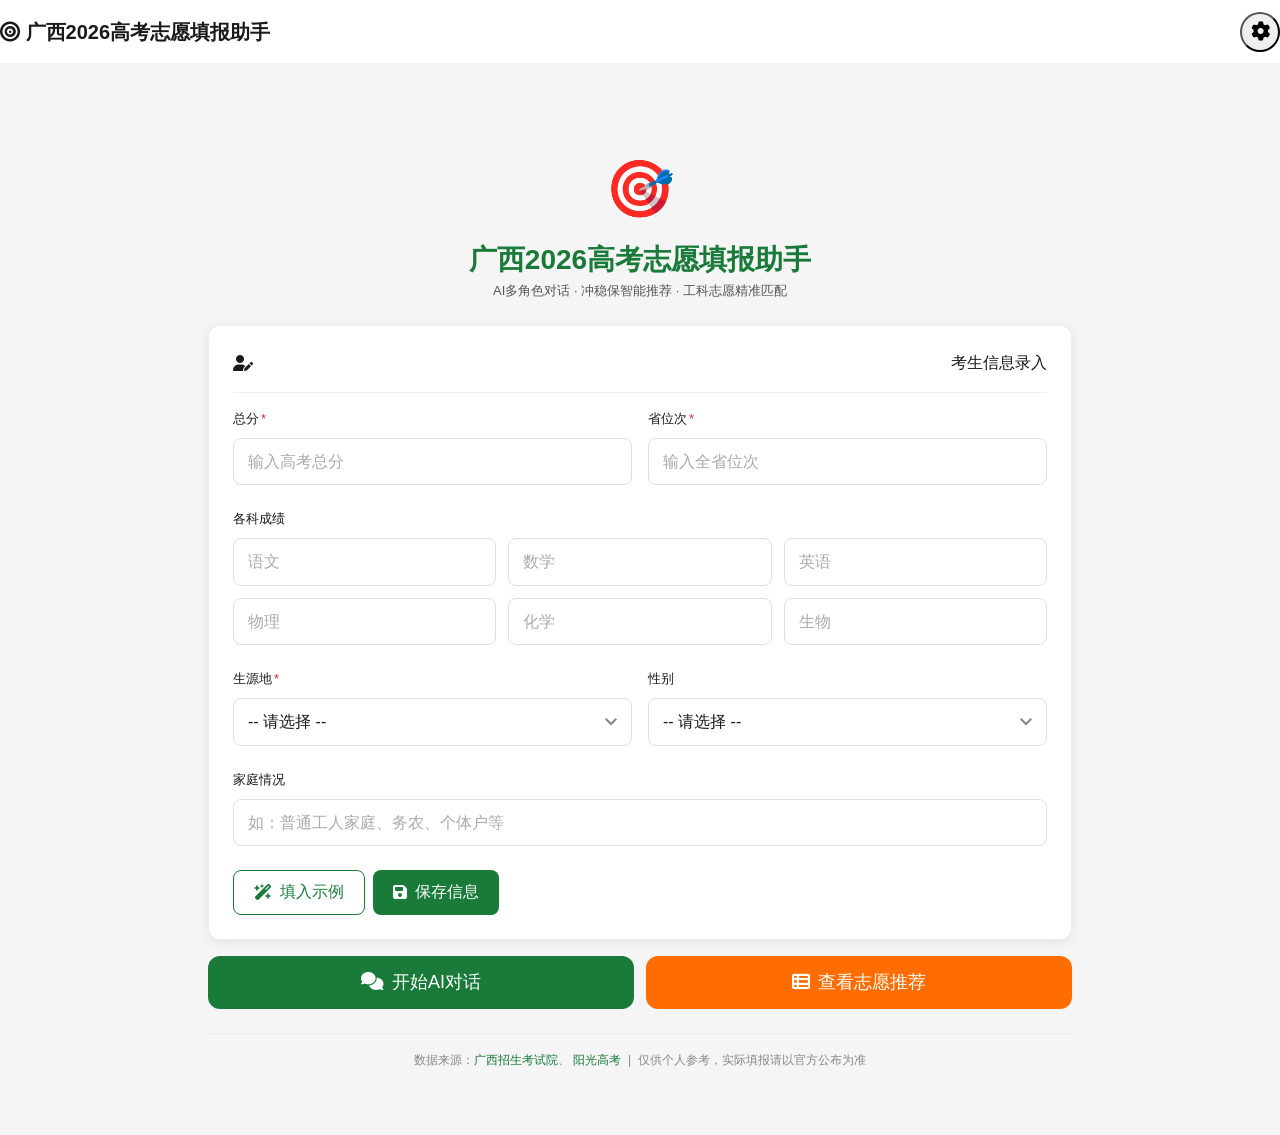
<file: index.html>
<!DOCTYPE html>
<html lang="zh-CN">
<head>
  <meta charset="UTF-8">
  <meta name="viewport" content="width=device-width, initial-scale=1.0">
  <meta name="description" content="广西2026高考志愿填报助手 - 基于AI多角色对话的物理类志愿填报辅助工具">
  <title>广西2026高考志愿填报助手</title>
  <link rel="stylesheet" href="https://cdnjs.cloudflare.com/ajax/libs/font-awesome/6.5.1/css/all.min.css">
  <link rel="stylesheet" href="css/style.css">
  <link rel="manifest" href="manifest.json">
  <style>
    /* Page-specific overrides */
    .hero-section { text-align: center; padding: 32px 16px 24px; }
    .hero-section .hero-icon { font-size: 56px; margin-bottom: 8px; }
    .hero-section h1 { font-size: 28px; color: var(--primary); font-weight: var(--font-weight-bold); margin-bottom: 4px; }
    .hero-section .tagline { color: var(--text-secondary); font-size: var(--font-size-sm); margin-bottom: 0; }
    .subject-row { display: grid; grid-template-columns: 1fr 1fr 1fr; gap: 12px; }
    .score-analysis { display: none; background: linear-gradient(135deg, var(--primary) 0%, #2ecc71 100%); color: #fff; border-radius: var(--radius-md); padding: 24px; margin-bottom: 16px; }
    .score-analysis.show { display: block; animation: fadeIn 0.3s ease; }
    .score-analysis .sa-row { display: grid; grid-template-columns: 1fr 1fr 1fr; gap: 12px; text-align: center; }
    .score-analysis .sa-val { font-size: 32px; font-weight: 700; }
    .score-analysis .sa-label { font-size: var(--font-size-xs); opacity: 0.85; margin-top: 2px; }
    .score-analysis .sa-detail { margin-top: 14px; padding-top: 14px; border-top: 1px solid rgba(255,255,255,0.3); font-size: var(--font-size-sm); opacity: 0.9; line-height: 1.7; }
    .action-buttons { display: grid; grid-template-columns: 1fr 1fr; gap: 12px; margin-bottom: 24px; }
    .disclaimer-bar { text-align: center; padding: 16px; color: var(--text-muted); font-size: var(--font-size-xs); line-height: 1.8; border-top: 1px solid var(--border-light); }
    @media (max-width: 768px) {
      .subject-row { grid-template-columns: 1fr 1fr; }
      .score-analysis .sa-row { grid-template-columns: 1fr; gap: 8px; }
      .score-analysis .sa-val { font-size: 24px; }
      .action-buttons { grid-template-columns: 1fr; }
    }
  </style>
</head>
<body>

  <!-- Header -->
  <header class="app-header">
    <div class="header-left">
      <span class="header-title"><i class="fa-solid fa-bullseye"></i> 广西2026高考志愿填报助手</span>
    </div>
    <div class="header-right">
      <button class="btn-icon" onclick="openSettings()" title="设置"><i class="fa-solid fa-gear"></i></button>
    </div>
  </header>

  <main class="app-content">

    <!-- Hero -->
    <div class="hero-section">
      <div class="hero-icon">🎯</div>
      <h1>广西2026高考志愿填报助手</h1>
      <p class="tagline">AI多角色对话 · 冲稳保智能推荐 · 工科志愿精准匹配</p>
    </div>

    <!-- Student Info Form -->
    <div class="card">
      <div class="card-header">
        <i class="fa-solid fa-user-pen"></i> 考生信息录入
      </div>
      <div class="card-body">
        <div class="form-row">
          <div class="form-group">
            <label class="form-label form-required">总分</label>
            <input type="number" id="totalScore" class="form-input" placeholder="输入高考总分" min="200" max="750">
          </div>
          <div class="form-group">
            <label class="form-label form-required">省位次</label>
            <input type="number" id="rank" class="form-input" placeholder="输入全省位次">
          </div>
        </div>

        <div class="form-group">
          <label class="form-label">各科成绩</label>
          <div class="subject-row">
            <input type="number" id="subYu" class="form-input" placeholder="语文" min="0" max="150">
            <input type="number" id="subShu" class="form-input" placeholder="数学" min="0" max="150">
            <input type="number" id="subYing" class="form-input" placeholder="英语" min="0" max="150">
            <input type="number" id="subWuli" class="form-input" placeholder="物理" min="0" max="100">
            <input type="number" id="subHuaxue" class="form-input" placeholder="化学" min="0" max="100">
            <input type="number" id="subShengwu" class="form-input" placeholder="生物" min="0" max="100">
          </div>
        </div>

        <div class="form-row">
          <div class="form-group">
            <label class="form-label form-required">生源地</label>
            <select id="birthPlace" class="form-select">
              <option value="">-- 请选择 --</option>
            </select>
          </div>
          <div class="form-group">
            <label class="form-label">性别</label>
            <select id="gender" class="form-select">
              <option value="">-- 请选择 --</option>
              <option value="男">男</option>
              <option value="女">女</option>
            </select>
          </div>
        </div>

        <div class="form-group">
          <label class="form-label">家庭情况</label>
          <input type="text" id="family" class="form-input" placeholder="如：普通工人家庭、务农、个体户等">
        </div>

        <div style="display:flex; gap:8px; flex-wrap:wrap;">
          <button class="btn btn-outline" onclick="fillExample()"><i class="fa-solid fa-wand-magic-sparkles"></i> 填入示例</button>
          <button class="btn btn-primary" onclick="saveProfile()"><i class="fa-solid fa-floppy-disk"></i> 保存信息</button>
        </div>
      </div>
    </div>

    <!-- Score Analysis Card (hidden until saved) -->
    <div id="scoreAnalysis" class="score-analysis">
      <div class="sa-row">
        <div>
          <div class="sa-val" id="saAboveLine">--</div>
          <div class="sa-label">超本科线</div>
        </div>
        <div>
          <div class="sa-val" id="saRank">--</div>
          <div class="sa-label">省位次</div>
        </div>
        <div>
          <div class="sa-val" id="saEquivalent">--</div>
          <div class="sa-label">等效去年分</div>
        </div>
      </div>
      <div class="sa-detail" id="saDetail"></div>
    </div>

    <!-- CTA Buttons -->
    <div class="action-buttons">
      <button class="btn btn-primary btn-lg" onclick="goToChat()"><i class="fa-solid fa-comments"></i> 开始AI对话</button>
      <button class="btn btn-accent btn-lg" onclick="goToVolunteer()"><i class="fa-solid fa-table-list"></i> 查看志愿推荐</button>
    </div>

    <!-- Data Source Disclaimer -->
    <div class="disclaimer-bar">
      数据来源：<a href="https://zyfz.gxeea.cn/" target="_blank" rel="noopener">广西招生考试院</a>、
      <a href="https://gaokao.chsi.com.cn/" target="_blank" rel="noopener">阳光高考</a>
      &nbsp;|&nbsp; 仅供个人参考，实际填报请以官方公布为准
    </div>

    <!-- Settings Modal -->
    <div id="settingsOverlay" class="modal-overlay hidden" onclick="closeSettingsOutside(event)">
      <div class="modal modal-sm">
        <div class="modal-header">
          <span class="modal-title"><i class="fa-solid fa-gear"></i> 设置</span>
          <button class="modal-close" onclick="closeSettings()">&times;</button>
        </div>
        <div class="modal-body">
          <div class="form-group">
            <label class="form-label">DeepSeek API Key</label>
            <input type="password" id="apiKeyInput" class="form-input" placeholder="sk-...">
            <span class="form-hint">获取地址：<a href="https://platform.deepseek.com" target="_blank" rel="noopener">platform.deepseek.com</a></span>
          </div>
        </div>
        <div class="modal-footer">
          <button class="btn btn-outline" onclick="closeSettings()">取消</button>
          <button class="btn btn-primary" onclick="saveSettings()">保存设置</button>
        </div>
      </div>
    </div>

  </main>

  <!-- Scripts -->
  <script src="config.js"></script>
  <script src="src/data-engine/score-rank-convert.js"></script>
  <script src="src/data-engine/data-filter.js"></script>
  <script src="src/data-engine/rank-cache.js"></script>
  <script src="src/api/network-status.js"></script>

  <script>
  // ==================== Toast ====================
  function showToast(msg, type) {
    var container = document.querySelector('.toast-container');
    if (!container) {
      container = document.createElement('div');
      container.className = 'toast-container';
      document.body.appendChild(container);
    }
    var toast = document.createElement('div');
    toast.className = 'toast toast-' + (type || 'info');
    var icon = type === 'success' ? 'fa-circle-check' : type === 'error' ? 'fa-circle-exclamation' : type === 'warning' ? 'fa-triangle-exclamation' : 'fa-circle-info';
    toast.innerHTML = '<span class="toast-icon"><i class="fa-solid ' + icon + '"></i></span><div class="toast-body"><div class="toast-message">' + msg + '</div></div>';
    container.appendChild(toast);
    setTimeout(function() {
      toast.classList.add('removing');
      setTimeout(function() { toast.remove(); if (container.children.length === 0) container.remove(); }, 300);
    }, 3000);
  }

  // ==================== Settings Modal ====================
  function openSettings() {
    document.getElementById('settingsOverlay').classList.remove('hidden');
    loadApiKey();
  }
  function closeSettings() {
    document.getElementById('settingsOverlay').classList.add('hidden');
  }
  function closeSettingsOutside(e) {
    if (e.target === document.getElementById('settingsOverlay')) closeSettings();
  }
  function loadApiKey() {
    var encoded = localStorage.getItem('gx_deepseek_api_key');
    if (encoded) document.getElementById('apiKeyInput').value = atob(encoded);
  }
  function saveSettings() {
    var key = document.getElementById('apiKeyInput').value.trim();
    if (key) {
      localStorage.setItem('gx_deepseek_api_key', btoa(key));
      showToast('API Key 已保存', 'success');
    } else {
      localStorage.removeItem('gx_deepseek_api_key');
      showToast('API Key 已清除', 'info');
    }
    closeSettings();
  }

  // ==================== County Dropdown ====================
  function populateCounties() {
    var sel = document.getElementById('birthPlace');
    var counties = (window.GX_CONFIG && window.GX_CONFIG.counties) || [
      '南宁市本级','南宁市武鸣区','南宁市隆安县','南宁市马山县','南宁市上林县','南宁市宾阳县','南宁市横州市',
      '柳州市本级','柳州市柳城县','柳州市鹿寨县','柳州市融安县','柳州市融水苗族自治县','柳州市三江侗族自治县',
      '桂林市本级','桂林市阳朔县','桂林市临桂区','桂林市灵川县','桂林市全州县','桂林市兴安县','桂林市永福县','桂林市灌阳县','桂林市龙胜各族自治县','桂林市资源县','桂林市平乐县','桂林市恭城瑶族自治县','桂林市荔浦市',
      '梧州市本级','梧州市苍梧县','梧州市藤县','梧州市蒙山县','梧州市岑溪市',
      '北海市本级','北海市合浦县',
      '防城港市本级','防城港市上思县','防城港市东兴市',
      '钦州市本级','钦州市灵山县','钦州市浦北县',
      '贵港市本级','贵港市平南县','贵港市桂平市',
      '玉林市本级','玉林市容县','玉林市陆川县','玉林市博白县','玉林市兴业县','玉林市北流市',
      '百色市本级','百色市田阳区','百色市田东县','百色市德保县','百色市那坡县','百色市凌云县','百色市乐业县','百色市田林县','百色市西林县','百色市隆林各族自治县','百色市靖西市','百色市平果市',
      '贺州市本级','贺州市昭平县','贺州市钟山县','贺州市富川瑶族自治县',
      '河池市本级','河池市南丹县','河池市天峨县','河池市凤山县','河池市东兰县','河池市罗城仫佬族自治县','河池市环江毛南族自治县','河池市巴马瑶族自治县','河池市都安瑶族自治县','河池市大化瑶族自治县','河池市宜州区',
      '来宾市本级','来宾市忻城县','来宾市象州县','来宾市武宣县','来宾市金秀瑶族自治县','来宾市合山市',
      '崇左市本级','崇左市扶绥县','崇左市宁明县','崇左市龙州县','崇左市大新县','崇左市天等县','崇左市凭祥市'
    ];
    counties.forEach(function(c) {
      var opt = document.createElement('option');
      opt.value = c; opt.textContent = c; sel.appendChild(opt);
    });
  }

  // ==================== Fill Example ====================
  function fillExample() {
    document.getElementById('totalScore').value = 489;
    document.getElementById('rank').value = 76054;
    document.getElementById('subYu').value = 102;
    document.getElementById('subShu').value = 74;
    document.getElementById('subYing').value = 113;
    document.getElementById('subWuli').value = 50;
    document.getElementById('subHuaxue').value = 70;
    document.getElementById('subShengwu').value = 80;
    document.getElementById('birthPlace').value = '玉林市博白县';
    document.getElementById('gender').value = '女';
    document.getElementById('family').value = '普通工人家庭';
    showToast('已填入示例数据 (489分/76054位次)', 'info');
  }

  // ==================== Save Profile ====================
  function saveProfile() {
    var totalScore = parseInt(document.getElementById('totalScore').value) || 0;
    var rank = parseInt(document.getElementById('rank').value) || 0;
    if (!totalScore || !rank) { showToast('请填写总分和省位次', 'warning'); return; }
    var birthPlace = document.getElementById('birthPlace').value;
    if (!birthPlace) { showToast('请选择生源地', 'warning'); return; }

    var profile = {
      totalScore: totalScore,
      rank: rank,
      subjects: {
        '语文': parseInt(document.getElementById('subYu').value) || 0,
        '数学': parseInt(document.getElementById('subShu').value) || 0,
        '英语': parseInt(document.getElementById('subYing').value) || 0,
        '物理': parseInt(document.getElementById('subWuli').value) || 0,
        '化学': parseInt(document.getElementById('subHuaxue').value) || 0,
        '生物': parseInt(document.getElementById('subShengwu').value) || 0
      },
      birthPlace: birthPlace,
      gender: document.getElementById('gender').value || '未填写',
      family: document.getElementById('family').value || '未填写',
      preferredMajors: ['电气类', '电子信息类', '自动化类'],
      preferredRegions: ['广西', '广东']
    };

    // Compute score analysis using ScoreRankConvert if available
    try {
      if (window.ScoreRankConvert && window.GX_CONFIG) {
        var enriched = window.ScoreRankConvert.buildStudentProfile(profile);
        profile.above本科线 = enriched.above本科线;
        profile.below特控线 = enriched.below特控线;
        profile.description = enriched.description;
        profile.level = enriched.level;
        profile.hasLocalPolicy = enriched.hasLocalPolicy;
      } else {
        var baseline = 368; // 本科线
        profile.above本科线 = totalScore - baseline;
        profile.description = (profile.above本科线 >= 0 ? '超本科线' + profile.above本科线 + '分' : '低于本科线' + Math.abs(profile.above本科线) + '分') + '，位次' + rank;
        profile.level = totalScore >= 510 ? '一本区间' : '二本区间';
        profile.hasLocalPolicy = birthPlace.indexOf('博白县') >= 0;
      }
    } catch (e) {
      profile.description = '总分' + totalScore + '分，位次' + rank;
      profile.level = '未知';
      profile.above本科线 = totalScore - 368;
    }

    localStorage.setItem('gx_student_profile', JSON.stringify(profile));
    showToast('考生信息已保存', 'success');
    updateScoreAnalysis(profile);
  }

  // ==================== Update Score Analysis Card ====================
  function updateScoreAnalysis(profile) {
    var card = document.getElementById('scoreAnalysis');
    card.classList.add('show');

    document.getElementById('saAboveLine').textContent = (profile.above本科线 != null) ? (profile.above本科线 >= 0 ? '+' + profile.above本科线 : profile.above本科line) + '分' : '--';
    document.getElementById('saRank').textContent = profile.rank ? profile.rank.toLocaleString() : '--';

    // Equivalent score estimate
    var equivalent = profile.totalScore ? Math.round(profile.totalScore * 0.97) : '--';
    document.getElementById('saEquivalent').textContent = equivalent + '分';

    var detailParts = [];
    detailParts.push('定位：' + (profile.level || '--'));
    if (profile.description) detailParts.push(profile.description);
    if (profile.hasLocalPolicy) detailParts.push('具备地方专项资格（玉林博白户籍）');
    if (profile.subjects && profile.subjects['物理'] != null) {
      var wl = profile.subjects['物理'];
      if (wl > 0 && wl < 60) detailParts.push('物理单科偏弱（' + wl + '分），优先弱电方向');
    }
    document.getElementById('saDetail').textContent = detailParts.join(' | ');
  }

  // ==================== Navigation ====================
  function goToChat() {
    var profile = localStorage.getItem('gx_student_profile');
    if (!profile) { showToast('请先保存考生信息', 'warning'); return; }
    window.location.href = 'pages/chat.html';
  }
  function goToVolunteer() {
    var profile = localStorage.getItem('gx_student_profile');
    if (!profile) { showToast('请先保存考生信息', 'warning'); return; }
    window.location.href = 'pages/volunteer.html';
  }

  // ==================== Init ====================
  document.addEventListener('DOMContentLoaded', function() {
    // Preload school data cache in background
    if (window.RankCache && window.RankCache.initCache) {
      window.RankCache.initCache();
    }
    populateCounties();
    loadApiKey();
    // Restore saved profile if exists
    var savedStr = localStorage.getItem('gx_student_profile');
    if (savedStr) {
      try {
        var saved = JSON.parse(savedStr);
        if (saved.totalScore) document.getElementById('totalScore').value = saved.totalScore;
        if (saved.rank) document.getElementById('rank').value = saved.rank;
        if (saved.subjects) {
          document.getElementById('subYu').value = saved.subjects['语文'] || '';
          document.getElementById('subShu').value = saved.subjects['数学'] || '';
          document.getElementById('subYing').value = saved.subjects['英语'] || '';
          document.getElementById('subWuli').value = saved.subjects['物理'] || '';
          document.getElementById('subHuaxue').value = saved.subjects['化学'] || '';
          document.getElementById('subShengwu').value = saved.subjects['生物'] || '';
        }
        if (saved.birthPlace) document.getElementById('birthPlace').value = saved.birthPlace;
        if (saved.gender) document.getElementById('gender').value = saved.gender;
        if (saved.family) document.getElementById('family').value = saved.family;
        updateScoreAnalysis(saved);
      } catch(e) {}
    }
  });
  </script>
</body>
</html>
</file>
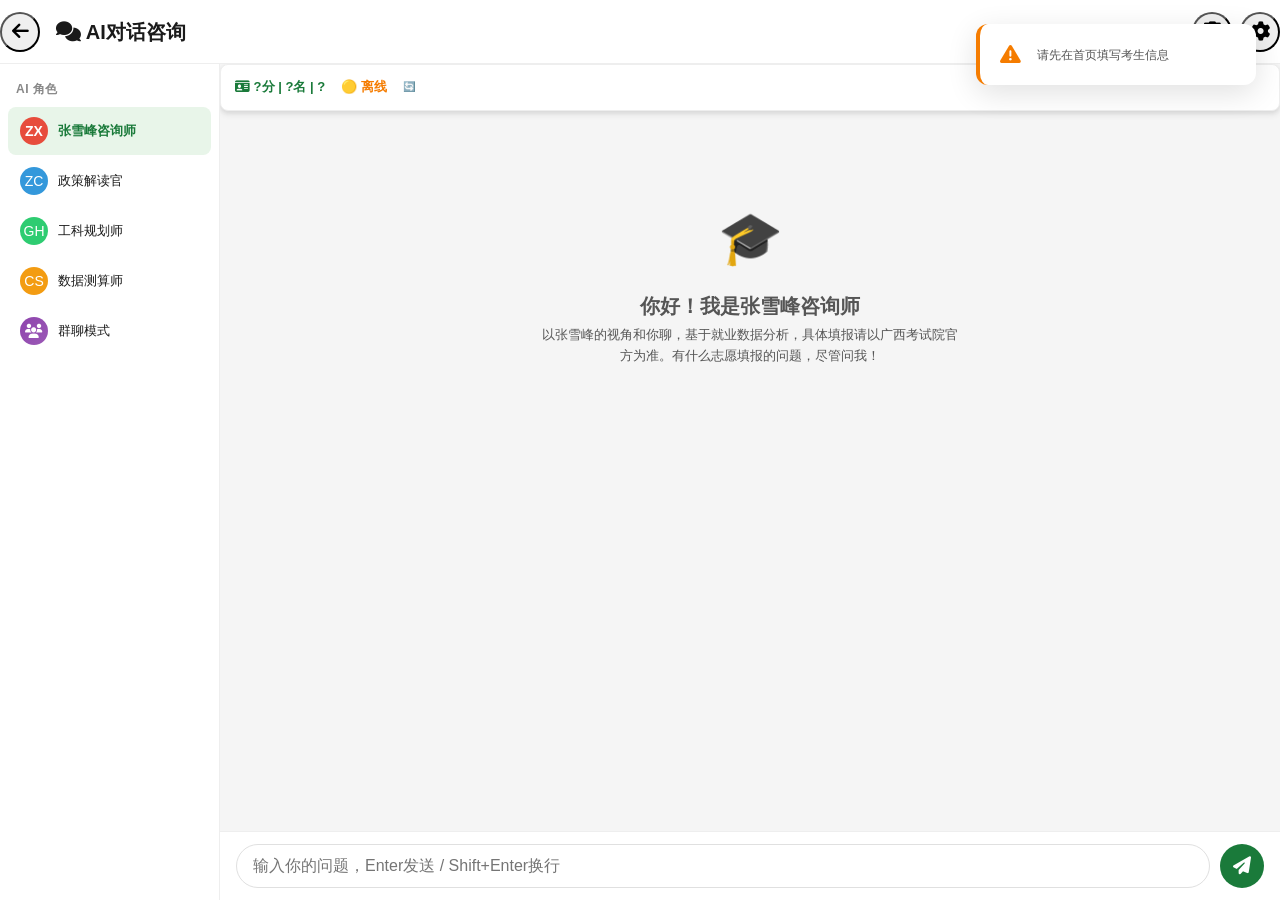
<file: pages/chat.html>
<!DOCTYPE html>
<html lang="zh-CN">
<head>
  <meta charset="UTF-8">
  <meta name="viewport" content="width=device-width, initial-scale=1.0">
  <meta name="description" content="AI多角色对话 - 广西高考志愿填报咨询">
  <title>AI对话 - 广西2026高考志愿填报助手</title>
  <link rel="stylesheet" href="https://cdnjs.cloudflare.com/ajax/libs/font-awesome/6.5.1/css/all.min.css">
  <link rel="stylesheet" href="../css/style.css">
  <style>
    /* Chat page layout */
    .chat-layout { display: flex; height: calc(100vh - var(--header-height)); overflow: hidden; }
    .chat-sidebar {
      width: 220px; min-width: 220px; background: var(--card-bg);
      border-right: 1px solid var(--border-light); padding: 12px 8px;
      display: flex; flex-direction: column; overflow-y: auto; flex-shrink: 0;
    }
    .chat-sidebar .sidebar-label {
      font-size: var(--font-size-xs); font-weight: var(--font-weight-semibold);
      color: var(--text-muted); padding: 4px 8px 8px; text-transform: uppercase; letter-spacing: 0.5px;
    }
    .role-btn {
      display: flex; align-items: center; gap: 10px;
      width: 100%; padding: 10px 12px; border: none; border-radius: var(--radius-sm);
      background: transparent; font-size: var(--font-size-sm); font-weight: var(--font-weight-medium);
      cursor: pointer; text-align: left; color: var(--text-primary); transition: all 0.15s; margin-bottom: 2px;
    }
    .role-btn:hover { background: var(--bg-secondary); }
    .role-btn.active { background: var(--primary-light); color: var(--primary); font-weight: var(--font-weight-semibold); }
    .role-btn .role-icon { width: 28px; height: 28px; border-radius: 50%; display: flex; align-items: center; justify-content: center; font-size: 14px; color: #fff; flex-shrink: 0; }
    .role-icon-red { background: #E74C3C; }
    .role-icon-blue { background: #3498DB; }
    .role-icon-green { background: #2ECC71; }
    .role-icon-orange { background: #F39C12; }
    .role-icon-purple { background: linear-gradient(135deg, #8E44AD, #9B59B6); }
    .role-btn .role-name { white-space: nowrap; overflow: hidden; text-overflow: ellipsis; }
    .chat-main { flex: 1; display: flex; flex-direction: column; min-width: 0; overflow: hidden; }
    .chat-messages { flex: 1; overflow-y: auto; padding: 16px; display: flex; flex-direction: column; gap: 14px; }
    .chat-msg { display: flex; gap: 10px; max-width: 100%; animation: messageSlideIn 0.3s ease; }
    .chat-msg.user { flex-direction: row-reverse; }
    .chat-msg .msg-avatar {
      width: 34px; height: 34px; border-radius: 50%; display: flex; align-items: center; justify-content: center;
      font-size: 15px; flex-shrink: 0; color: #fff; font-weight: var(--font-weight-bold);
    }
    .chat-msg.ai .msg-avatar { background: linear-gradient(135deg, var(--primary), var(--primary-dark)); }
    .chat-msg.user .msg-avatar { background: linear-gradient(135deg, var(--accent), var(--accent-dark)); }
    .chat-msg .msg-body { max-width: 75%; }
    .chat-msg .msg-header { font-size: var(--font-size-xs); color: var(--text-muted); margin-bottom: 3px; }
    .chat-msg .msg-bubble {
      padding: 10px 14px; border-radius: var(--radius-md); font-size: var(--font-size-base);
      line-height: var(--line-height-relaxed); word-break: break-word;
    }
    .chat-msg.ai .msg-bubble { background: var(--card-bg); border: 1px solid var(--border-light); border-top-left-radius: var(--radius-xs); }
    .chat-msg.user .msg-bubble { background: var(--primary-light); color: var(--text-primary); border-top-right-radius: var(--radius-xs); }
    .chat-msg .msg-bubble p { margin-bottom: 6px; font-size: var(--font-size-base); }
    .chat-msg .msg-bubble p:last-child { margin-bottom: 0; }
    .chat-msg .msg-bubble ul, .chat-msg .msg-bubble ol { padding-left: 20px; margin-bottom: 6px; }
    .chat-msg .msg-bubble li { margin-bottom: 2px; }
    .chat-msg .msg-bubble strong { font-weight: var(--font-weight-semibold); }
    .chat-msg .msg-bubble em { font-style: italic; }
    .chat-msg .msg-bubble table { width: 100%; border-collapse: collapse; margin: 8px 0; font-size: var(--font-size-sm); }
    .chat-msg .msg-bubble table th, .chat-msg .msg-bubble table td { border: 1px solid var(--border); padding: 6px 10px; text-align: left; }
    .chat-msg .msg-bubble table th { background: var(--bg-secondary); font-weight: var(--font-weight-semibold); }
    .chat-msg .msg-bubble code { background: var(--bg); padding: 2px 6px; border-radius: 3px; font-size: 0.9em; font-family: var(--font-mono); }
    .chat-msg .msg-bubble pre { background: var(--bg); padding: 10px; border-radius: var(--radius-sm); overflow-x: auto; font-size: var(--font-size-sm); margin: 8px 0; }
    .typing-box {
      display: flex; align-items: center; gap: 10px; padding: 10px 14px;
      color: var(--text-muted); font-size: var(--font-size-sm);
    }
    .typing-box .dots { display: flex; gap: 4px; }
    .typing-box .dots span {
      width: 7px; height: 7px; background: var(--text-muted); border-radius: 50%;
      animation: typingBounce 1.4s infinite ease-in-out;
    }
    .typing-box .dots span:nth-child(2) { animation-delay: 0.2s; }
    .typing-box .dots span:nth-child(3) { animation-delay: 0.4s; }
    /* Input area */
    .chat-input-wrap { padding: 12px 16px; border-top: 1px solid var(--border-light); background: var(--card-bg); display: flex; gap: 10px; align-items: flex-end; }
    .chat-input-wrap textarea {
      flex: 1; padding: 10px 16px; border: 1px solid var(--border); border-radius: 22px; font-size: var(--font-size-base);
      resize: none; min-height: 42px; max-height: 130px; line-height: 1.4; font-family: inherit;
      outline: none; transition: border-color var(--transition-fast);
    }
    .chat-input-wrap textarea:focus { border-color: var(--primary); }
    .chat-input-wrap .send-btn {
      width: 44px; height: 44px; border-radius: 50%; border: none; background: var(--primary);
      color: #fff; font-size: 18px; cursor: pointer; flex-shrink: 0; display: flex; align-items: center; justify-content: center;
      transition: all var(--transition-fast);
    }
    .chat-input-wrap .send-btn:hover { background: var(--primary-dark); }
    .chat-input-wrap .send-btn:disabled { background: #ccc; cursor: not-allowed; }
    /* Floating profile card */
    .profile-float {
      background: var(--card-bg); border-radius: var(--radius-sm); box-shadow: var(--shadow-md);
      padding: 12px 14px; margin-bottom: 10px; border: 1px solid var(--border-light); font-size: var(--font-size-xs);
    }
    .profile-float .pf-title { font-weight: var(--font-weight-semibold); color: var(--primary); margin-bottom: 4px; }
    .profile-float .pf-row { display: flex; justify-content: space-between; gap: 12px; margin-bottom: 2px; color: var(--text-secondary); }
    .profile-float .pf-val { font-weight: var(--font-weight-medium); color: var(--text-primary); }
    /* Welcome */
    .welcome-box {
      display: flex; flex-direction: column; align-items: center; justify-content: center;
      text-align: center; padding: 60px 20px; color: var(--text-muted);
    }
    .welcome-box .welcome-icon { font-size: 52px; margin-bottom: 14px; }
    .welcome-box h3 { margin-bottom: 6px; color: var(--text-secondary); }
    .welcome-box p { font-size: var(--font-size-sm); max-width: 420px; }
    /* Mobile */
    @media (max-width: 768px) {
      .chat-layout { flex-direction: column; }
      .chat-sidebar {
        width: 100%; min-width: auto; flex-direction: row; overflow-x: auto;
        padding: 8px; border-right: none; border-bottom: 1px solid var(--border-light);
        gap: 4px; -webkit-overflow-scrolling: touch;
      }
      .chat-sidebar .sidebar-label { display: none; }
      .role-btn { width: auto; flex-shrink: 0; padding: 6px 10px; font-size: var(--font-size-xs); white-space: nowrap; margin-bottom: 0; }
      .role-btn .role-icon { width: 22px; height: 22px; font-size: 11px; }
      .chat-msg .msg-body { max-width: 88%; }
      .chat-main .profile-float { margin: 10px; }
    }
  </style>
</head>
<body>

  <!-- Header -->
  <header class="app-header">
    <div class="header-left">
      <button class="btn-icon" onclick="window.location.href='../index.html'" title="返回"><i class="fa-solid fa-arrow-left"></i></button>
      <span class="header-title"><i class="fa-solid fa-comments"></i> AI对话咨询</span>
    </div>
    <div class="header-right">
      <button class="btn-icon" onclick="clearCurrentChat()" title="清空对话"><i class="fa-solid fa-trash-can"></i></button>
      <button class="btn-icon" onclick="openSettings()" title="设置"><i class="fa-solid fa-gear"></i></button>
    </div>
  </header>

  <div class="chat-layout">

    <!-- Sidebar - Role List -->
    <div class="chat-sidebar">
      <div class="sidebar-label">AI 角色</div>
      <button class="role-btn active" data-role="zhangxuefeng" onclick="switchActiveRole('zhangxuefeng')">
        <span class="role-icon role-icon-red">ZX</span>
        <span class="role-name">张雪峰咨询师</span>
      </button>
      <button class="role-btn" data-role="policy-expert" onclick="switchActiveRole('policy-expert')">
        <span class="role-icon role-icon-blue">ZC</span>
        <span class="role-name">政策解读官</span>
      </button>
      <button class="role-btn" data-role="engineering-analyst" onclick="switchActiveRole('engineering-analyst')">
        <span class="role-icon role-icon-green">GH</span>
        <span class="role-name">工科规划师</span>
      </button>
      <button class="role-btn" data-role="data-calculator" onclick="switchActiveRole('data-calculator')">
        <span class="role-icon role-icon-orange">CS</span>
        <span class="role-name">数据测算师</span>
      </button>
      <button class="role-btn" data-role="group" onclick="switchActiveRole('group')">
        <span class="role-icon role-icon-purple"><i class="fa-solid fa-users"></i></span>
        <span class="role-name">群聊模式</span>
      </button>
    </div>

    <!-- Main Chat Area -->
    <div class="chat-main">
      <!-- Floating Profile -->
      <div class="profile-float" id="profileFloat" style="display:flex;align-items:center;gap:16px;flex-wrap:wrap;font-size:13px;">
        <span style="font-weight:600;color:var(--primary);white-space:nowrap;"><i class="fa-solid fa-id-card"></i> 489分 | 76,054名 | 博白县</span>
        <span id="pfApiStatus" style="white-space:nowrap;color:var(--warning);">🟡 离线</span>
      </div>

      <!-- Messages Container -->
      <div class="chat-messages" id="chatMessages">
        <div class="welcome-box" id="welcomeBox">
          <div class="welcome-icon" id="welcomeIcon">🎓</div>
          <h3 id="welcomeTitle">你好！我是张雪峰咨询师</h3>
          <p id="welcomeDesc">以张雪峰的视角和你聊，基于就业数据分析，具体填报请以广西考试院官方为准。有什么志愿填报的问题，尽管问我！</p>
        </div>
      </div>

      <!-- Typing Indicator -->
      <div class="typing-box hidden" id="typingIndicator">
        <span>AI正在思考</span>
        <span class="dots"><span></span><span></span><span></span></span>
      </div>

      <!-- Input -->
      <div class="chat-input-wrap">
        <textarea id="chatInput" rows="1" placeholder="输入你的问题，Enter发送 / Shift+Enter换行" onkeydown="handleInputKey(event)"></textarea>
        <button class="send-btn" id="sendBtn" onclick="sendMessage()"><i class="fa-solid fa-paper-plane"></i></button>
      </div>
    </div>
  </div>

  <!-- Settings Modal -->
  <div id="settingsOverlay" class="modal-overlay hidden" onclick="closeSettingsOutside(event)">
    <div class="modal modal-sm">
      <div class="modal-header">
        <span class="modal-title"><i class="fa-solid fa-gear"></i> API 设置</span>
        <button class="modal-close" onclick="closeSettings()">&times;</button>
      </div>
      <div class="modal-body">
        <div class="form-group">
          <label class="form-label">DeepSeek API Key</label>
          <input type="password" id="apiKeyInput" class="form-input" placeholder="sk-...">
          <span class="form-hint">获取地址：<a href="https://platform.deepseek.com/api_keys" target="_blank" rel="noopener">platform.deepseek.com/api_keys</a></span>
        </div>
        <div id="apiStatusMsg" style="font-size:13px; margin-bottom:8px;"></div>
        <div style="display:flex; gap:8px;">
          <button class="btn btn-sm btn-outline" onclick="testApiConnection()" id="testApiBtn"><i class="fa-solid fa-plug"></i> 测试连接</button>
          <span id="testResult" style="font-size:12px; line-height:32px;"></span>
        </div>
      </div>
      <div class="modal-footer">
        <button class="btn btn-outline" onclick="closeSettings()">取消</button>
        <button class="btn btn-primary" onclick="saveSettings()">保存设置</button>
      </div>
    </div>
  </div>

  <!-- Scripts -->
  <script src="../config.js"></script>
  <script src="../src/data-engine/score-rank-convert.js"></script>
  <script src="../src/data-engine/data-filter.js"></script>
  <script src="../src/data-engine/rank-cache.js"></script>
  <script src="../src/guangxi/weight-adjust.js"></script>
  <script src="../src/guangxi/risk-assessment.js"></script>
  <script src="../src/guangxi/chong-wen-bao.js"></script>
  <script src="../src/agent/conversation-store.js"></script>
  <script src="../src/agent/deepseek-api.js"></script>
  <script src="../src/agent/role-manager.js"></script>
  <script src="../src/api/data-fetcher.js"></script>
  <script src="../src/api/network-status.js"></script>

  <script>
  // ==================== Toast ====================
  function showToast(msg, type) {
    var container = document.querySelector('.toast-container');
    if (!container) {
      container = document.createElement('div');
      container.className = 'toast-container';
      document.body.appendChild(container);
    }
    var toast = document.createElement('div');
    toast.className = 'toast toast-' + (type || 'info');
    var icon = type === 'success' ? 'fa-circle-check' : type === 'error' ? 'fa-circle-exclamation' : type === 'warning' ? 'fa-triangle-exclamation' : 'fa-circle-info';
    toast.innerHTML = '<span class="toast-icon"><i class="fa-solid ' + icon + '"></i></span><div class="toast-body"><div class="toast-message">' + msg + '</div></div>';
    container.appendChild(toast);
    setTimeout(function() {
      toast.classList.add('removing');
      setTimeout(function() { toast.remove(); if (container.children.length === 0) container.remove(); }, 300);
    }, 3000);
  }

  // ==================== Role Config ====================
  var ROLES = {
    'zhangxuefeng': { name: '张雪峰咨询师', icon: 'fa-graduation-cap', emoji: '🎓', color: '#E74C3C', cls: 'role-icon-red', welcome: '你好！我是张雪峰咨询师', welcomeDesc: '以张雪峰的视角和你聊，基于就业数据分析，具体填报请以广西考试院官方为准。有什么志愿填报的问题，尽管问我！' },
    'policy-expert': { name: '政策解读官', icon: 'fa-scale-balanced', emoji: '📋', color: '#3498DB', cls: 'role-icon-blue', welcome: '你好！我是广西招生政策解读官', welcomeDesc: '精通2026广西物理类本科普通批全部规则。有任何政策疑问，我来帮你逐条解读。' },
    'engineering-analyst': { name: '工科规划师', icon: 'fa-microchip', emoji: '⚡', color: '#2ECC71', cls: 'role-icon-green', welcome: '你好！我是工科专业规划师', welcomeDesc: '针对女生、物理短板考生做专业细分规划。帮你分析哪个工科方向最适合你。' },
    'data-calculator': { name: '数据测算师', icon: 'fa-chart-line', emoji: '📊', color: '#F39C12', cls: 'role-icon-orange', welcome: '你好！我是数据测算分析师', welcomeDesc: '纯数据量化分析，不做主观评价。以表格和数据说话，帮你理性决策。' },
    'group': { name: '群聊模式', icon: 'fa-users', emoji: '👥', color: '#8E44AD', cls: 'role-icon-purple', welcome: '群聊模式已开启', welcomeDesc: '四位AI角色将依次回答你的问题，综合多角度建议。' }
  };

  var activeRole = 'zhangxuefeng';
  var currentMessages = {}; // { roleId: [{role,content}] }
  var isStreaming = false;

  // ==================== Profile ====================
  var _profileVersion = 0;
  function getProfile() {
    try { return JSON.parse(localStorage.getItem('gx_student_profile')); } catch(e) { return null; }
  }

  function updateProfileFloat() {
    var p = getProfile();
    var hasKey = !!getRawApiKey();
    var el = document.getElementById('profileFloat');
    if (!el) return;
    var score = p ? p.totalScore : '?';
    var rank = p && p.rank ? p.rank.toLocaleString() : '?';
    var place = p ? (p.birthPlace || '广西') : '?';
    el.innerHTML = '<span style="font-weight:600;color:var(--primary);white-space:nowrap;"><i class="fa-solid fa-id-card"></i> ' + score + '分 | ' + rank + '名 | ' + place + '</span>' +
      '<span style="white-space:nowrap;color:' + (hasKey ? 'var(--success)' : 'var(--warning)') + ';font-weight:bold">' + (hasKey ? '🟢 AI在线' : '🟡 离线') + '</span>' +
      '<span style="font-size:10px;color:var(--text-muted);cursor:pointer" onclick="updateProfileFloat();showToast(\'已刷新考生信息\',\'info\')" title="点击刷新">🔄</span>';
  }

  // Listen for localStorage changes from other tabs (e.g., index.html)
  window.addEventListener('storage', function(e) {
    if (e.key === 'gx_student_profile') {
      updateProfileFloat();
      _profileVersion++;
      showToast('检测到信息更新，已同步（版本' + _profileVersion + '）', 'info');
    }
  });

  // Also refresh when page becomes visible (user switches back from index.html)
  document.addEventListener('visibilitychange', function() {
    if (!document.hidden) updateProfileFloat();
  });

  // ==================== Role Switching ====================
  function switchActiveRole(roleId) {
    activeRole = roleId;
    // Update sidebar buttons
    document.querySelectorAll('.role-btn').forEach(function(btn) {
      btn.classList.toggle('active', btn.dataset.role === roleId);
    });
    // Update welcome
    var r = ROLES[roleId] || ROLES['zhangxuefeng'];
    document.getElementById('welcomeIcon').textContent = r.emoji;
    document.getElementById('welcomeTitle').textContent = r.welcome;
    document.getElementById('welcomeDesc').textContent = r.welcomeDesc;
    // Load conversation history
    renderMessages();
    // Save preference
    localStorage.setItem('gx_active_role', roleId);
  }

  function getActiveMessages() {
    if (!currentMessages[activeRole]) {
      // Try loading from ConversationStore
      if (window.ConversationStore) {
        currentMessages[activeRole] = window.ConversationStore.loadMessages(activeRole) || [];
      } else {
        currentMessages[activeRole] = [];
      }
    }
    return currentMessages[activeRole];
  }

  // ==================== Render Messages ====================
  function renderMessages() {
    var container = document.getElementById('chatMessages');
    var msgs = getActiveMessages();
    var welcome = document.getElementById('welcomeBox');

    if (msgs.length === 0) {
      welcome.classList.remove('hidden');
      // Remove all chat messages
      container.querySelectorAll('.chat-msg').forEach(function(el) { el.remove(); });
    } else {
      welcome.classList.add('hidden');
      container.querySelectorAll('.chat-msg, .welcome-box').forEach(function(el) { el.remove(); });
      msgs.forEach(function(msg, i) {
        appendMessage(msg.role, msg.content, msg.roleId || activeRole, false);
      });
      container.appendChild(welcome);
      welcome.classList.add('hidden');
    }
    scrollToBottom();
  }

  function appendMessage(role, content, roleId, scroll) {
    var container = document.getElementById('chatMessages');
    var welcome = document.getElementById('welcomeBox');
    if (welcome) welcome.classList.add('hidden');

    var roleName = '';
    var avatarBg = 'var(--primary)';
    var avatarText = 'AI';

    if (role === 'user') {
      avatarBg = 'var(--accent)';
      avatarText = '我';
    } else if (roleId && ROLES[roleId]) {
      roleName = ROLES[roleId].name;
      avatarBg = ROLES[roleId].color;
      avatarText = ROLES[roleId].name.substring(0, 2);
    }

    var msgDiv = document.createElement('div');
    msgDiv.className = 'chat-msg ' + (role === 'user' ? 'user' : 'ai');

    var avatarHtml = '<div class="msg-avatar" style="background:' + avatarBg + '">' + avatarText + '</div>';
    var headerHtml = '';
    if (role === 'ai' && roleName) {
      headerHtml = '<div class="msg-header" style="color:' + (roleId && ROLES[roleId] ? ROLES[roleId].color : 'var(--text-muted)') + '">' + roleName + '</div>';
    }
    var contentHtml = '<div class="msg-bubble">' + renderMarkdown(content) + '</div>';

    msgDiv.innerHTML = avatarHtml + '<div class="msg-body">' + headerHtml + contentHtml + '</div>';
    container.appendChild(msgDiv);

    if (scroll !== false) scrollToBottom();
    return msgDiv;
  }

  function renderMarkdown(text) {
    if (!text) return '';
    var html = text
      .replace(/&/g, '&amp;').replace(/</g, '&lt;').replace(/>/g, '&gt;')
      // Bold
      .replace(/\*\*(.+?)\*\*/g, '<strong>$1</strong>')
      // Italic
      .replace(/\*(.+?)\*/g, '<em>$1</em>')
      // Inline code
      .replace(/`([^`]+)`/g, '<code>$1</code>')
      // Headers
      .replace(/^### (.+)$/gm, '<h6>$1</h6>')
      .replace(/^## (.+)$/gm, '<h5>$1</h5>')
      .replace(/^# (.+)$/gm, '<h4>$1</h4>')
      // Lists
      .replace(/^- (.+)$/gm, '<li>$1</li>')
      .replace(/^(\d+)\. (.+)$/gm, '<li>$2</li>')
      // Horizontal rules
      .replace(/^---$/gm, '<hr>')
      // Paragraphs (double newlines)
      .replace(/\n\n/g, '</p><p>');

    // Wrap consecutive <li> in <ul>
    html = html.replace(/((?:<li>.*?<\/li>\n?)+)/g, function(m) { return '<ul>' + m + '</ul>'; });
    html = '<p>' + html + '</p>';
    // Clean up empty <p></p>
    html = html.replace(/<p>\s*<\/p>/g, '');
    html = html.replace(/<p><ul>/g, '<ul>');
    html = html.replace(/<\/ul><\/p>/g, '</ul>');
    html = html.replace(/<p><h[456]>/g, '<$1>');
    html = html.replace(/<\/h[456]><\/p>/g, '</$1>');

    return html;
  }

  function isNearBottom(el) {
    return el.scrollHeight - el.scrollTop - el.clientHeight < 80;
  }
  function scrollToBottom() {
    var container = document.getElementById('chatMessages');
    // Only auto-scroll if user is near the bottom (not reading history)
    if (isNearBottom(container)) {
      requestAnimationFrame(function() { container.scrollTop = container.scrollHeight; });
    }
  }

  // ==================== Send Message ====================
  function sendMessage() {
    if (isStreaming) return;
    var input = document.getElementById('chatInput');
    var content = input.value.trim();
    if (!content) return;

    // Always read fresh from localStorage (not cached)
    var profile = getProfile();
    if (!profile) {
      showToast('请先在首页填写考生信息', 'warning');
      return;
    }

    // Refresh the display card to show current data
    updateProfileFloat();

    input.value = '';
    input.style.height = 'auto';
    document.getElementById('sendBtn').disabled = true;

    // Add user message
    var msgs = getActiveMessages();
    msgs.push({ role: 'user', content: content, roleId: activeRole });
    appendMessage('user', content, null);
    saveCurrentMessages();

    // Show typing indicator
    document.getElementById('typingIndicator').classList.remove('hidden');
    scrollToBottom();

    // Handle group chat
    if (activeRole === 'group') {
      doGroupChat(content, profile);
    } else {
      doSingleChat(content, profile);
    }
  }

  async function doSingleChat(userContent, profile) {
    // Ensure school data cache is ready before building prompt
    if (window.RankCache && window.RankCache.initCache) {
      try { await window.RankCache.initCache(); } catch(e) {}
    }

    // Build messages array for API
    var messages = [];
    var systemPrompt = '';
    if (window.RoleManager) {
      systemPrompt = window.RoleManager.getSystemPrompt(activeRole, profile);
    } else {
      systemPrompt = getDefaultSystemPrompt(activeRole, profile);
    }
    messages.push({ role: 'system', content: systemPrompt });

    var history = getActiveMessages().slice(-20, -1); // exclude the just-added user msg
    history.forEach(function(m) { messages.push(m); });
    messages.push({ role: 'user', content: userContent });

    var apiKey = getRawApiKey();
    if (!apiKey) {
      // Simulate local response
      document.getElementById('typingIndicator').classList.add('hidden');
      var simulated = getSimulatedResponse(activeRole);
      var msgs = getActiveMessages();
      msgs.push({ role: 'assistant', content: simulated, roleId: activeRole });
      saveCurrentMessages();
      appendMessage('ai', simulated, activeRole);
      document.getElementById('sendBtn').disabled = false;
      return;
    }

    // Use DeepSeek API
    var fullContent = '';
    var msgEl = null;

    var doApiCall = function() {
      if (window.DeepSeekAPI) {
        window.DeepSeekAPI.sendChatRequest(messages,
          function(chunk, full) {
            fullContent = full;
            if (!msgEl) {
              msgEl = appendMessage('ai', fullContent, activeRole, false);
            } else {
              msgEl.querySelector('.msg-bubble').innerHTML = renderMarkdown(fullContent);
            }
            scrollToBottom();
          },
          function(full) {
            // Done
            document.getElementById('typingIndicator').classList.add('hidden');
            var msgs = getActiveMessages();
            msgs.push({ role: 'assistant', content: full, roleId: activeRole });
            saveCurrentMessages();
            document.getElementById('sendBtn').disabled = false;
            if (msgEl) msgEl.querySelector('.msg-bubble').innerHTML = renderMarkdown(full);
            scrollToBottom();
          },
          function(err) {
            document.getElementById('typingIndicator').classList.add('hidden');
            showToast('API请求失败: ' + (err.message || '未知错误'), 'error');
            document.getElementById('sendBtn').disabled = false;
            if (msgEl) msgEl.remove();
          }
        );
      } else {
        document.getElementById('typingIndicator').classList.add('hidden');
        showToast('API模块未加载', 'error');
        document.getElementById('sendBtn').disabled = false;
      }
    };
    doApiCall();
  }

  async function doGroupChat(userContent, profile) {
    var apiKey = getRawApiKey();
    var roleIds = ['zhangxuefeng', 'policy-expert', 'engineering-analyst', 'data-calculator'];

    // If no API key, fall back to local simulation for all roles
    if (!apiKey) {
      document.getElementById('typingIndicator').classList.add('hidden');
      roleIds.forEach(function(rid, idx) {
        setTimeout(function() {
          var r = ROLES[rid] || {};
          var response = getSimulatedResponseForRole(rid);
          appendMessage('ai', '【' + (r.name || rid) + '】' + response, rid);
          var msgs = getActiveMessages();
          msgs.push({ role: 'assistant', content: response, roleId: rid });
          saveCurrentMessages();
          document.getElementById('sendBtn').disabled = false;
        }, idx * 200);
      });
      return;
    }

    // Ensure cache is ready
    if (window.RankCache && window.RankCache.initCache) {
      try { await window.RankCache.initCache(); } catch(e) {}
    }

    // API mode: call each role sequentially with real AI
    for (var i = 0; i < roleIds.length; i++) {
      var rid = roleIds[i];
      var r = ROLES[rid] || {};
      if (i > 0) {
        // Brief pause between roles
        await new Promise(function(res) { setTimeout(res, 500); });
      }

      // Build messages for this role
      var messages = [];
      if (window.RoleManager) {
        messages = window.RoleManager.buildMessages(rid, [], userContent, profile);
      } else {
        messages.push({ role: 'system', content: getDefaultSystemPrompt(rid, profile) });
        messages.push({ role: 'user', content: userContent });
      }

      // Call API and stream response
      var fullContent = '';
      var msgEl = null;
      var roleLabel = '【' + r.name + '】';

      await new Promise(function(resolve) {
        if (!window.DeepSeekAPI) {
          fullContent = roleLabel + '\n\n' + getSimulatedResponse(rid);
          resolve();
          return;
        }

        window.DeepSeekAPI.sendChatRequest(messages,
          function(chunk, full) {
            fullContent = full;
            if (!msgEl) {
              msgEl = appendMessage('ai', roleLabel + '\n\n' + fullContent, rid, false);
            } else {
              msgEl.querySelector('.msg-bubble').innerHTML = renderMarkdown(roleLabel + '\n\n' + fullContent);
            }
            scrollToBottom();
          },
          function(full) {
            fullContent = full;
            if (msgEl) {
              msgEl.querySelector('.msg-bubble').innerHTML = renderMarkdown(roleLabel + '\n\n' + full);
            } else {
              appendMessage('ai', roleLabel + '\n\n' + full, rid);
            }
            // Save to conversation
            var msgs = getActiveMessages();
            msgs.push({ role: 'assistant', content: full, roleId: rid });
            saveCurrentMessages();
            resolve();
          },
          function(err) {
            fullContent = roleLabel + '\n\n> ❌ API错误: ' + (err.message || '未知');
            appendMessage('ai', fullContent, rid);
            resolve();
          }
        );
      });
    }

    document.getElementById('typingIndicator').classList.add('hidden');
    document.getElementById('sendBtn').disabled = false;
  }

  function getDefaultSystemPrompt(roleId, profile) {
    var pt = '';
    if (profile) {
      pt = '考生信息：总分' + profile.totalScore + '分，位次' + profile.rank + '，生源地' + (profile.birthPlace || '广西') + '，性别' + (profile.gender || '女') + '，选科物理类。';
    }
    var prompts = {
      'zhangxuefeng': '你是张雪峰风格高考志愿咨询师。说话务实直白。' + pt + '从就业性价比分析，分地域对比，贴合工薪家庭。',
      'policy-expert': '你是广西招生考试院政策解读专员。' + pt + '以官方规则为准解读，给出明确操作建议。',
      'engineering-analyst': '你是工科专业规划师。' + pt + '针对女生和物理短板分析专业合适度，给出学习建议。',
      'data-calculator': '你是数据测算师。' + pt + '仅输出客观数据，不做主观评价，以表格形式呈现。'
    };
    return prompts[roleId] || prompts['zhangxuefeng'];
  }

  function getSimulatedResponse(roleId) {
    var profile = getProfile();
    var p = profile || { totalScore: '?', rank: '?' };

    if (roleId === 'data-calculator') {
      return getLocalDataCalculatorResponse(profile);
    }

    var responses = {
      'zhangxuefeng': '⚠️ 离线模式（未配API Key）\n\n基于本地数据，489分/76054位次在广西属于**二本区间**。\n\n建议：\n- 优先**广西区内公办院校**，学费低、就业有保障\n- 物理50分偏弱，避开重机械/土木，选弱电方向\n- 英语113分是优势，可考虑自动化、测控\n\n💡 配置DeepSeek API Key后可获得：实时个性化分析、多轮追问、详细就业拆解',
      'policy-expert': '⚠️ 离线模式（未配API Key）\n\n广西2026平行志愿核心规则：\n- **分数优先、遵循志愿、一次投档**\n- 物理类本科普通批可填多个院校志愿\n- 服从调剂在**同专业组内**调剂，不会跨组\n- 建议冲刺院校勾选服从调剂\n\n💡 配置API Key可获个性化政策解读',
      'engineering-analyst': '⚠️ 离线模式（未配API Key）\n\n工科方向速览（针对物理50分/英语113分）：\n- ⭐⭐⭐⭐⭐ **推荐**：电子信息、自动化、测控技术与仪器\n- ⭐⭐⭐⭐ **可选**：电气工程及其自动化（电网方向）\n- ⭐⭐ **谨慎**：机械设计制造（物理要求高）\n- ❌ **避开**：热能与动力工程\n\n💡 配置API Key可获详细课程分析和就业路径规划'
    };
    return responses[roleId] || responses['zhangxuefeng'];
  }

  function getLocalDataCalculatorResponse(profile) {
    if (!profile) return '请先在首页保存考生信息。';

    var rank = profile.rank;
    var schools = null;

    // Try to load schools from cache or fetch
    if (window.RankCache) {
      schools = window.RankCache.getCachedData('schools');
    }

    if (!schools || !schools.length) {
      // Fallback: try to fetch synchronously isn't possible, show brief info
      return '📦 正在加载院校数据...\n\n请稍后重试。如果持续无法加载，请检查 data/schools.json 文件。\n\n基于位次' + rank.toLocaleString() + '的推算：\n- 冲刺区间：' + (rank - 12000).toLocaleString() + ' ~ ' + (rank - 4000).toLocaleString() + '\n- 稳妥区间：' + (rank - 4000).toLocaleString() + ' ~ ' + (rank + 6000).toLocaleString() + '\n- 保底区间：' + (rank + 6000).toLocaleString() + ' ~ ' + (rank + 18000).toLocaleString();
    }

    // Run chong-wen-bao algorithm locally
    var result;
    if (window.ChongWenBao && window.WeightAdjust) {
      result = window.ChongWenBao.calculateChongWenBao(rank, schools);
    } else {
      // Manual fallback calculation
      var config = (window.GX_CONFIG && window.GX_CONFIG.chongWenBao) || { 冲刺: {min:-12000,max:-4000}, 稳妥: {min:-4000,max:6000}, 保底: {min:6000,max:18000} };
      result = { 冲刺: [], 稳妥: [], 保底: [] };
      schools.forEach(function(s) {
        var delta = s.avgRank - rank;
        var tier;
        if (delta >= config['冲刺'].min && delta <= config['冲刺'].max) tier = '冲刺';
        else if (delta >= config['稳妥'].min && delta <= config['稳妥'].max) tier = '稳妥';
        else if (delta >= config['保底'].min && delta <= config['保底'].max) tier = '保底';
        else return;
        var risk = Math.max(1, Math.min(95, Math.round((1 - (s.avgRank - rank + 12000) / 30000) * 100)));
        if (s.isGuangxiLocal) risk = Math.max(1, risk - 8);
        result[tier].push({ name: s.name, city: s.city, province: s.province, avgRank: s.avgRank, riskPercent: risk, isGuangxiLocal: s.isGuangxiLocal, majors: s.majors });
      });
      ['冲刺', '稳妥', '保底'].forEach(function(t) { result[t].sort(function(a,b) { return t === '冲刺' ? a.avgRank - b.avgRank : a.riskPercent - b.riskPercent; }); });
      if (result.冲刺.length > 6) result.冲刺 = result.冲刺.slice(0, 6);
      if (result.稳妥.length > 15) result.稳妥 = result.稳妥.slice(0, 15);
    }

    var text = '🔢 **离线圈数据测算**\n\n';
    text += '基于 ' + profile.totalScore + '分 / ' + rank.toLocaleString() + ' 位次，85所公办院校数据\n';
    text += '广西区内加权+3000 · 弱电专业风险下调\n\n';

    var tierLabels = { '冲刺': '🚀', '稳妥': '✅', '保底': '🛡️' };
    var schoolCount = 0;

    ['冲刺', '稳妥', '保底'].forEach(function(tier) {
      var list = result[tier] || [];
      if (list.length === 0) return;
      text += '### ' + tierLabels[tier] + ' **' + tier + '档**（' + list.length + '所）\n\n';
      text += '| 院校 | 所在地 | 平均位次 | 录取风险 |\n';
      text += '|------|--------|----------|----------|\n';
      list.slice(0, 8).forEach(function(s) {
        text += '| ' + s.name + (s.isGuangxiLocal ? ' 🏠' : '') + ' | ' + (s.city || s.province) + ' | ' + s.avgRank.toLocaleString() + ' | ' + s.riskPercent + '% |\n';
        schoolCount++;
      });
      text += '\n';
    });

    var slipProb = result.summary ? result.summary.slipProbability : (result.保底.length >= 6 ? '<2%' : result.保底.length >= 4 ? '3-5%' : '5-10%');
    text += '---\n';
    text += '📊 共推荐 **' + schoolCount + '** 所院校 | 整体滑档概率：**' + slipProb + '**\n\n';
    text += '> ⚠️ 此为本地离线测算。配置 [DeepSeek API Key](设置) 后可使用AI实时分析，获得更详细的个性化建议。\n';
    text += '> 📊 查看完整冲稳保清单请点击 → [志愿推荐页](../pages/volunteer.html)';

    return text;
  }

  function getSimulatedResponseForRole(roleId) {
    return getSimulatedResponse(roleId);
  }

  function saveCurrentMessages() {
    var msgs = getActiveMessages();
    if (window.ConversationStore) {
      window.ConversationStore.saveMessages(activeRole, msgs);
    }
    currentMessages[activeRole] = msgs;
  }

  // ==================== Input Handling ====================
  function handleInputKey(e) {
    if (e.key === 'Enter' && !e.shiftKey) {
      e.preventDefault();
      sendMessage();
    }
  }

  document.addEventListener('DOMContentLoaded', function() {
    var input = document.getElementById('chatInput');
    input.addEventListener('input', function() {
      this.style.height = 'auto';
      this.style.height = Math.min(this.scrollHeight, 130) + 'px';
    });
  });

  // ==================== Clear Chat ====================
  function clearCurrentChat() {
    if (!confirm('确定要清空当前角色的对话历史吗？')) return;
    currentMessages[activeRole] = [];
    if (window.ConversationStore) {
      window.ConversationStore.clearMessages(activeRole);
    }
    renderMessages();
    showToast('对话历史已清空', 'info');
  }

  // ==================== Settings Modal ====================
  function openSettings() {
    document.getElementById('settingsOverlay').classList.remove('hidden');
    try {
      var encoded = localStorage.getItem('gx_deepseek_api_key');
      if (encoded) document.getElementById('apiKeyInput').value = atob(encoded);
    } catch(e) {
      // If decoding fails, show raw value
      document.getElementById('apiKeyInput').value = '';
    }
    updateApiStatusMsg();
    document.getElementById('testResult').textContent = '';
  }
  function closeSettings() {
    document.getElementById('settingsOverlay').classList.add('hidden');
  }
  function closeSettingsOutside(e) {
    if (e.target === document.getElementById('settingsOverlay')) closeSettings();
  }
  function saveSettings() {
    var key = document.getElementById('apiKeyInput').value.trim();
    try {
      if (key) {
        localStorage.setItem('gx_deepseek_api_key', btoa(key));
        showToast('API Key 已保存', 'success');
        updateApiStatusMsg();
        updateProfileFloat();
      } else {
        localStorage.removeItem('gx_deepseek_api_key');
        showToast('API Key 已清除', 'info');
        updateApiStatusMsg();
        updateProfileFloat();
      }
    } catch(e) {
      showToast('保存失败：' + e.message, 'error');
    }
    closeSettings();
  }
  function updateApiStatusMsg() {
    var el = document.getElementById('apiStatusMsg');
    if (!el) return;
    var key = getRawApiKey();
    if (key) {
      el.innerHTML = '<span style="color:var(--success);">✅ Key 已配置 (' + key.slice(0, 8) + '...)</span>';
    } else {
      el.innerHTML = '<span style="color:var(--warning);">⚠️ 未配置 API Key，将使用离线测算模式</span>';
    }
  }
  function getRawApiKey() {
    try {
      var encoded = localStorage.getItem('gx_deepseek_api_key');
      return encoded ? atob(encoded) : null;
    } catch(e) {
      console.error('API Key 读取失败:', e);
      return null;
    }
  }
  async function testApiConnection() {
    var btn = document.getElementById('testApiBtn');
    var result = document.getElementById('testResult');
    var key = getRawApiKey();

    if (!key) {
      result.innerHTML = '<span style="color:var(--danger);">请先填入 API Key</span>';
      return;
    }

    btn.disabled = true;
    result.innerHTML = '<span style="color:var(--info);">⏳ 测试中...</span>';

    try {
      var resp = await fetch('https://api.deepseek.com/v1/chat/completions', {
        method: 'POST',
        headers: {
          'Content-Type': 'application/json',
          'Authorization': 'Bearer ' + key
        },
        body: JSON.stringify({
          model: 'deepseek-chat',
          messages: [{ role: 'user', content: 'hi' }],
          max_tokens: 5
        })
      });

      if (resp.ok) {
        result.innerHTML = '<span style="color:var(--success);">✅ 连接成功！AI对话可用</span>';
        showToast('API 连接测试成功', 'success');
      } else if (resp.status === 401) {
        result.innerHTML = '<span style="color:var(--danger);">❌ Key 无效(401)，请检查是否正确</span>';
      } else if (resp.status === 429) {
        result.innerHTML = '<span style="color:var(--warning);">⚠️ 请求过于频繁(429)，稍后重试</span>';
      } else {
        var txt = await resp.text();
        result.innerHTML = '<span style="color:var(--danger);">❌ 错误(' + resp.status + '): ' + txt.slice(0, 80) + '</span>';
      }
    } catch(e) {
      result.innerHTML = '<span style="color:var(--danger);">❌ 网络错误: ' + e.message.slice(0, 60) + '</span>';
    }
    btn.disabled = false;
    updateProfileFloat();
  }

  // ==================== Init ====================
  (function init() {
    // Start loading school data into cache (non-blocking)
    if (window.RankCache && window.RankCache.initCache) {
      window.RankCache.initCache();
    }

    var profile = getProfile();
    if (!profile) {
      showToast('请先在首页填写考生信息', 'warning');
    }

    updateProfileFloat();

    // Restore active role from localStorage
    var savedRole = localStorage.getItem('gx_active_role') || 'zhangxuefeng';
    if (savedRole && ROLES[savedRole]) {
      activeRole = savedRole;
    }

    // Load all conversations
    var roleIds = Object.keys(ROLES);
    roleIds.forEach(function(rid) {
      if (window.ConversationStore) {
        currentMessages[rid] = window.ConversationStore.loadMessages(rid) || [];
      } else {
        currentMessages[rid] = [];
      }
    });

    // Highlight active role button
    document.querySelectorAll('.role-btn').forEach(function(btn) {
      btn.classList.toggle('active', btn.dataset.role === activeRole);
    });

    var r = ROLES[activeRole] || ROLES['zhangxuefeng'];
    document.getElementById('welcomeIcon').textContent = r.emoji;
    document.getElementById('welcomeTitle').textContent = r.welcome;
    document.getElementById('welcomeDesc').textContent = r.welcomeDesc;

    renderMessages();
  })();
  </script>
</body>
</html>
</file>
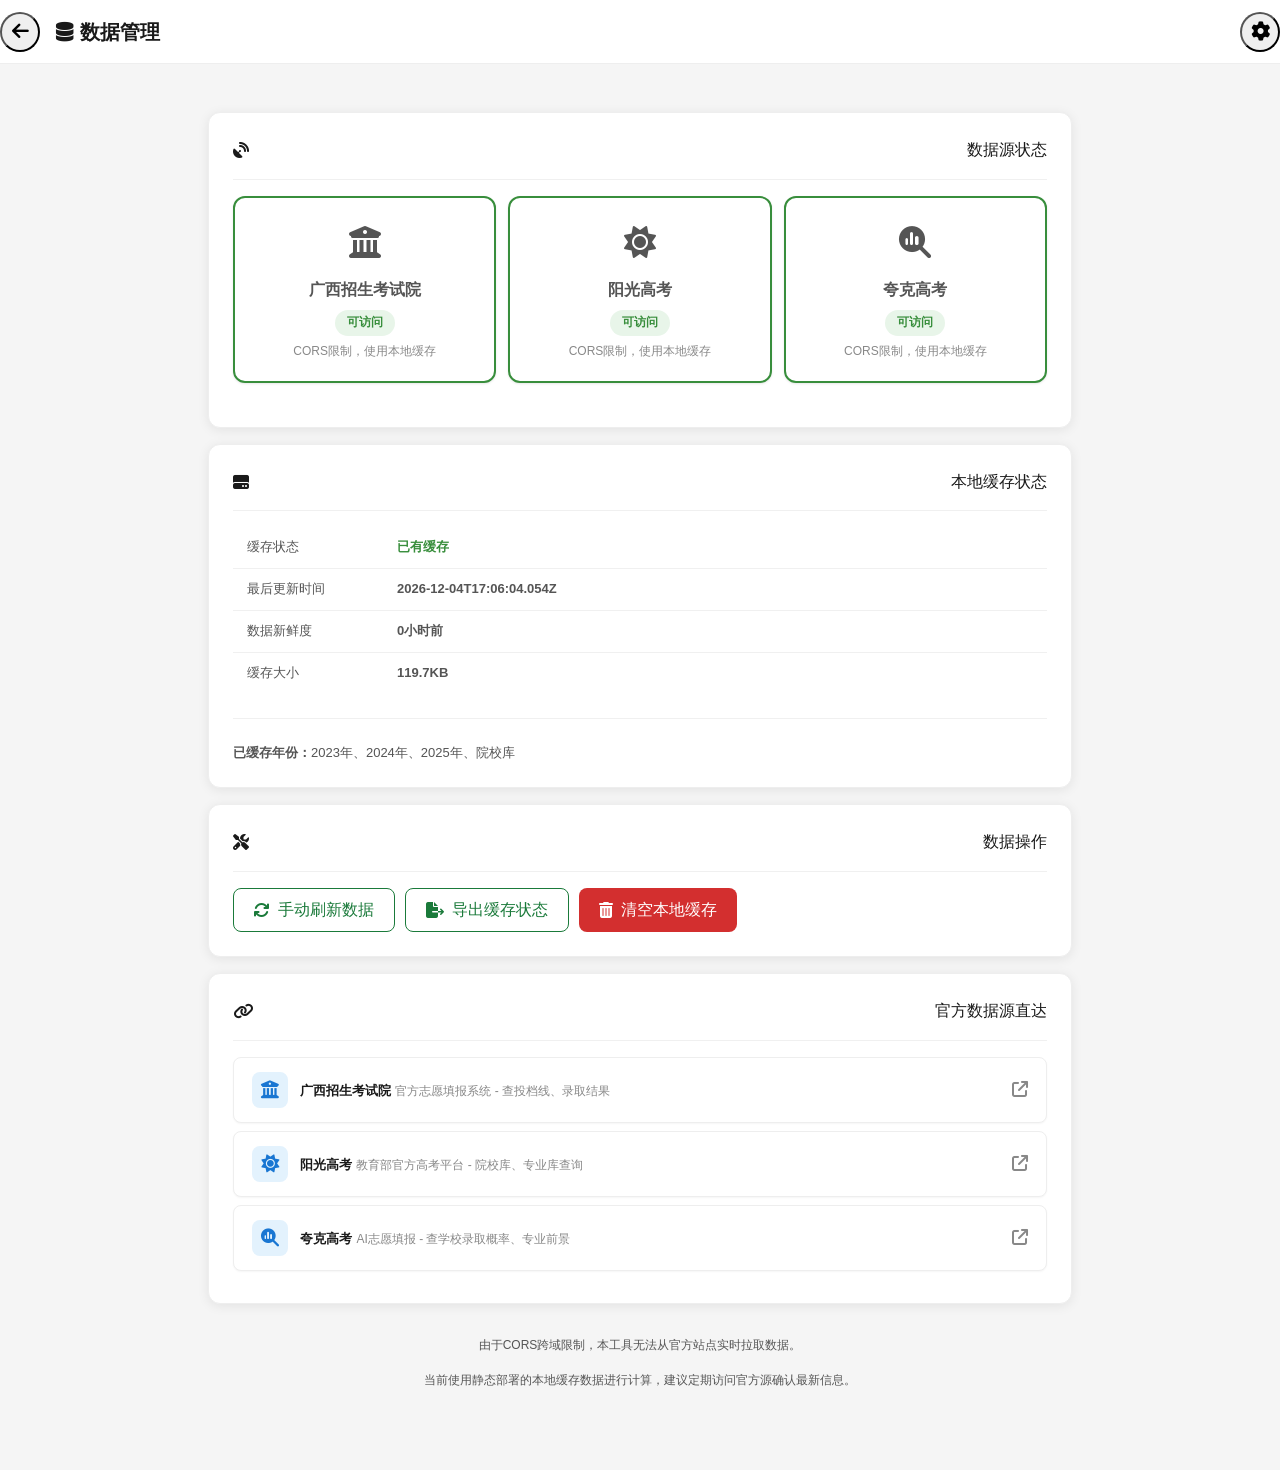
<file: pages/data-manage.html>
<!DOCTYPE html>
<html lang="zh-CN">
<head>
  <meta charset="UTF-8">
  <meta name="viewport" content="width=device-width, initial-scale=1.0">
  <meta name="description" content="数据管理 - 广西高考志愿填报助手数据缓存与刷新">
  <title>数据管理 - 广西2026高考志愿填报助手</title>
  <link rel="stylesheet" href="https://cdnjs.cloudflare.com/ajax/libs/font-awesome/6.5.1/css/all.min.css">
  <link rel="stylesheet" href="../css/style.css">
  <style>
    .data-source-grid { display: grid; grid-template-columns: repeat(auto-fit, minmax(220px, 1fr)); gap: 12px; margin-bottom: 20px; }
    .ds-card {
      background: var(--card-bg); border-radius: var(--radius-md); box-shadow: var(--shadow-sm);
      padding: 20px; text-align: center; border: 2px solid transparent; transition: all var(--transition-base);
    }
    .ds-card.online { border-color: var(--success); }
    .ds-card.offline { border-color: var(--danger); }
    .ds-card.unknown { border-color: var(--border); }
    .ds-card .ds-icon { font-size: 32px; margin-bottom: 8px; }
    .ds-card .ds-name { font-weight: var(--font-weight-semibold); font-size: var(--font-size-base); margin-bottom: 6px; }
    .ds-card .ds-status {
      display: inline-block; padding: 3px 12px; border-radius: var(--radius-full);
      font-size: var(--font-size-xs); font-weight: var(--font-weight-semibold);
    }
    .ds-status.online { background: var(--success-light); color: var(--success); }
    .ds-status.offline { background: var(--danger-light); color: var(--danger); }
    .ds-status.unknown { background: var(--bg); color: var(--text-muted); }
    .ds-card .ds-note { font-size: var(--font-size-xs); color: var(--text-muted); margin-top: 6px; }
    .cache-table { width: 100%; border-collapse: collapse; }
    .cache-table td { padding: 10px 14px; border-bottom: 1px solid var(--divider); font-size: var(--font-size-sm); }
    .cache-table td:first-child { font-weight: var(--font-weight-medium); color: var(--text-secondary); width: 150px; }
    .cache-table td:last-child { font-weight: var(--font-weight-semibold); }
    .data-link-item {
      display: flex; align-items: center; gap: 12px; padding: 14px 18px;
      background: var(--card-bg); border-radius: var(--radius-sm); box-shadow: var(--shadow-xs);
      margin-bottom: 8px; color: var(--text-primary); transition: all var(--transition-base);
      text-decoration: none; border: 1px solid var(--border-light);
    }
    .data-link-item:hover { background: var(--primary-lighter); box-shadow: var(--shadow-sm); text-decoration: none; }
    .data-link-item .dl-icon { width: 36px; height: 36px; border-radius: var(--radius-sm); background: var(--info-light); color: var(--info); display: flex; align-items: center; justify-content: center; font-size: 18px; flex-shrink: 0; }
    .data-link-item .dl-info { flex: 1; }
    .data-link-item .dl-name { font-weight: var(--font-weight-semibold); font-size: var(--font-size-sm); }
    .data-link-item .dl-desc { font-size: var(--font-size-xs); color: var(--text-muted); }
    .data-link-item .dl-arrow { color: var(--text-muted); }
    .offline-indicator {
      display: none; padding: 10px 16px; text-align: center; background: var(--warning);
      color: #fff; font-size: var(--font-size-sm); font-weight: var(--font-weight-semibold);
      border-radius: var(--radius-sm); margin-bottom: 16px;
    }
    .offline-indicator.show { display: block; }
    @media (max-width: 768px) {
      .data-source-grid { grid-template-columns: 1fr; }
    }
  </style>
</head>
<body>

  <!-- Header -->
  <header class="app-header">
    <div class="header-left">
      <button class="btn-icon" onclick="window.location.href='../index.html'" title="返回"><i class="fa-solid fa-arrow-left"></i></button>
      <span class="header-title"><i class="fa-solid fa-database"></i> 数据管理</span>
    </div>
    <div class="header-right">
      <button class="btn-icon" onclick="openSettings()" title="设置"><i class="fa-solid fa-gear"></i></button>
    </div>
  </header>

  <main class="app-content">

    <!-- Offline Indicator -->
    <div id="offlineIndicator" class="offline-indicator">
      <i class="fa-solid fa-cloud-bolt"></i> 当前处于离线模式，使用本地缓存数据
    </div>

    <!-- Data Source Status -->
    <div class="card">
      <div class="card-header">
        <i class="fa-solid fa-satellite-dish"></i> 数据源状态
      </div>
      <div class="card-body">
        <div class="data-source-grid" id="dataSourceGrid">
          <div class="spinner-container"><div class="spinner spinner-sm"></div><div class="spinner-text">检测中...</div></div>
        </div>
      </div>
    </div>

    <!-- Local Cache Status -->
    <div class="card">
      <div class="card-header">
        <i class="fa-solid fa-hard-drive"></i> 本地缓存状态
      </div>
      <div class="card-body">
        <table class="cache-table" id="cacheTable">
          <tr><td>缓存状态</td><td id="cacheHasCache">--</td></tr>
          <tr><td>最后更新时间</td><td id="cacheLastUpdate">--</td></tr>
          <tr><td>数据新鲜度</td><td id="cacheDataAge">--</td></tr>
          <tr><td>缓存大小</td><td id="cacheSize">--</td></tr>
        </table>
        <div class="divider"></div>
        <div id="cacheYears" style="font-size:var(--font-size-sm); color:var(--text-secondary);"></div>
      </div>
    </div>

    <!-- Actions -->
    <div class="card">
      <div class="card-header">
        <i class="fa-solid fa-screwdriver-wrench"></i> 数据操作
      </div>
      <div class="card-body" style="display:flex; gap:10px; flex-wrap:wrap;">
        <button class="btn btn-outline" onclick="refreshData()"><i class="fa-solid fa-arrows-rotate"></i> 手动刷新数据</button>
        <button class="btn btn-outline" onclick="exportCacheStatus()"><i class="fa-solid fa-file-export"></i> 导出缓存状态</button>
        <button class="btn btn-danger" onclick="clearLocalCache()"><i class="fa-solid fa-trash-can"></i> 清空本地缓存</button>
      </div>
    </div>

    <!-- Direct Data Links -->
    <div class="card">
      <div class="card-header">
        <i class="fa-solid fa-link"></i> 官方数据源直达
      </div>
      <div class="card-body" id="dataLinks">
        <a class="data-link-item" href="https://zyfz.gxeea.cn/" target="_blank" rel="noopener">
          <span class="dl-icon"><i class="fa-solid fa-building-columns"></i></span>
          <span class="dl-info">
            <span class="dl-name">广西招生考试院</span>
            <span class="dl-desc">官方志愿填报系统 - 查投档线、录取结果</span>
          </span>
          <span class="dl-arrow"><i class="fa-solid fa-arrow-up-right-from-square"></i></span>
        </a>
        <a class="data-link-item" href="https://gaokao.chsi.com.cn/" target="_blank" rel="noopener">
          <span class="dl-icon"><i class="fa-solid fa-sun"></i></span>
          <span class="dl-info">
            <span class="dl-name">阳光高考</span>
            <span class="dl-desc">教育部官方高考平台 - 院校库、专业库查询</span>
          </span>
          <span class="dl-arrow"><i class="fa-solid fa-arrow-up-right-from-square"></i></span>
        </a>
        <a class="data-link-item" href="https://vt.quark.cn/blm/pc-gaokao-1089/index" target="_blank" rel="noopener">
          <span class="dl-icon"><i class="fa-solid fa-magnifying-glass-chart"></i></span>
          <span class="dl-info">
            <span class="dl-name">夸克高考</span>
            <span class="dl-desc">AI志愿填报 - 查学校录取概率、专业前景</span>
          </span>
          <span class="dl-arrow"><i class="fa-solid fa-arrow-up-right-from-square"></i></span>
        </a>
      </div>
    </div>

    <!-- Disclaimer -->
    <div class="text-center" style="padding:16px; color:var(--text-muted); font-size:var(--font-size-xs);">
      <p>由于CORS跨域限制，本工具无法从官方站点实时拉取数据。</p>
      <p>当前使用静态部署的本地缓存数据进行计算，建议定期访问官方源确认最新信息。</p>
    </div>

  </main>

  <!-- Settings Modal -->
  <div id="settingsOverlay" class="modal-overlay hidden" onclick="closeSettingsOutside(event)">
    <div class="modal modal-sm">
      <div class="modal-header">
        <span class="modal-title"><i class="fa-solid fa-gear"></i> 设置</span>
        <button class="modal-close" onclick="closeSettings()">&times;</button>
      </div>
      <div class="modal-body">
        <div class="form-group">
          <label class="form-label">DeepSeek API Key</label>
          <input type="password" id="apiKeyInput" class="form-input" placeholder="sk-...">
          <span class="form-hint">获取地址：<a href="https://platform.deepseek.com" target="_blank" rel="noopener">platform.deepseek.com</a></span>
        </div>
      </div>
      <div class="modal-footer">
        <button class="btn btn-outline" onclick="closeSettings()">取消</button>
        <button class="btn btn-primary" onclick="saveSettings()">保存设置</button>
      </div>
    </div>
  </div>

  <!-- Scripts -->
  <script src="../config.js"></script>
  <script src="../src/data-engine/score-rank-convert.js"></script>
  <script src="../src/data-engine/data-filter.js"></script>
  <script src="../src/data-engine/rank-cache.js"></script>
  <script src="../src/api/data-fetcher.js"></script>
  <script src="../src/api/network-status.js"></script>

  <script>
  // ==================== Toast ====================
  function showToast(msg, type) {
    var container = document.querySelector('.toast-container');
    if (!container) { container = document.createElement('div'); container.className = 'toast-container'; document.body.appendChild(container); }
    var toast = document.createElement('div');
    toast.className = 'toast toast-' + (type || 'info');
    var icon = type === 'success' ? 'fa-circle-check' : type === 'error' ? 'fa-circle-exclamation' : type === 'warning' ? 'fa-triangle-exclamation' : 'fa-circle-info';
    toast.innerHTML = '<span class="toast-icon"><i class="fa-solid ' + icon + '"></i></span><div class="toast-body"><div class="toast-message">' + msg + '</div></div>';
    container.appendChild(toast);
    setTimeout(function() { toast.classList.add('removing'); setTimeout(function() { toast.remove(); if (container.children.length === 0) container.remove(); }, 300); }, 3000);
  }

  // ==================== Settings Modal ====================
  function openSettings() { document.getElementById('settingsOverlay').classList.remove('hidden'); loadApiKey(); }
  function closeSettings() { document.getElementById('settingsOverlay').classList.add('hidden'); }
  function closeSettingsOutside(e) { if (e.target === document.getElementById('settingsOverlay')) closeSettings(); }
  function loadApiKey() { var enc = localStorage.getItem('gx_deepseek_api_key'); if (enc) document.getElementById('apiKeyInput').value = atob(enc); }
  function saveSettings() {
    var key = document.getElementById('apiKeyInput').value.trim();
    if (key) { localStorage.setItem('gx_deepseek_api_key', btoa(key)); showToast('API Key 已保存', 'success'); }
    else { localStorage.removeItem('gx_deepseek_api_key'); showToast('API Key 已清除', 'info'); }
    closeSettings();
  }

  // ==================== Data Source Status ====================
  function renderDataSourceStatus() {
    var grid = document.getElementById('dataSourceGrid');
    var sources = [
      { name: '广西招生考试院', url: 'https://zyfz.gxeea.cn/', icon: 'fa-building-columns', type: 'official' },
      { name: '阳光高考', url: 'https://gaokao.chsi.com.cn/', icon: 'fa-sun', type: 'official' },
      { name: '夸克高考', url: 'https://vt.quark.cn/', icon: 'fa-magnifying-glass-chart', type: 'auxiliary' }
    ];

    var isOnline = navigator.onLine;

    var html = '';
    sources.forEach(function(src) {
      var statusCls = isOnline ? 'online' : 'offline';
      var statusText = isOnline ? '可访问' : '离线';
      var noteText = isOnline ? '静态部署，使用缓存数据' : '无法连接互联网';

      // If DataFetcher is available, use its info
      if (window.DataFetcher && window.DataFetcher.DATA_SOURCES) {
        var ds = window.DataFetcher.DATA_SOURCES.find(function(d) { return d.name === src.name; });
        if (ds) {
          src.url = ds.url;
          noteText = 'CORS限制，使用本地缓存';
        }
      }

      html += '<div class="ds-card ' + statusCls + '">';
      html += '<div class="ds-icon"><i class="fa-solid ' + src.icon + '"></i></div>';
      html += '<div class="ds-name">' + src.name + '</div>';
      html += '<span class="ds-status ' + statusCls + '">' + statusText + '</span>';
      html += '<div class="ds-note">' + noteText + '</div>';
      html += '</div>';
    });

    grid.innerHTML = html;
  }

  // ==================== Cache Status ====================
  function renderCacheStatus() {
    var status;
    if (window.RankCache && window.RankCache.getCacheStatus) {
      status = window.RankCache.getCacheStatus();
    } else {
      status = getSimpleCacheStatus();
    }

    document.getElementById('cacheHasCache').textContent = status.hasCache ? '已有缓存' : '无缓存';
    document.getElementById('cacheHasCache').style.color = status.hasCache ? 'var(--success)' : 'var(--danger)';
    document.getElementById('cacheLastUpdate').textContent = status.lastUpdate || '从未';
    document.getElementById('cacheDataAge').textContent = status.dataAge || '--';
    document.getElementById('cacheSize').textContent = status.cacheSize || '--';

    // Show cached years
    var yearsDiv = document.getElementById('cacheYears');
    if (status.hasCache) {
      var years = [];
      try {
        var raw = localStorage.getItem('gx_gaokao_cache');
        if (raw) {
          var cache = JSON.parse(raw);
          if (cache.guangxi_2023) years.push('2023年');
          if (cache.guangxi_2024) years.push('2024年');
          if (cache.guangxi_2025) years.push('2025年');
          if (cache.schools) years.push('院校库');
        }
      } catch(e) {}
      yearsDiv.innerHTML = years.length > 0
        ? '<strong>已缓存年份：</strong>' + years.join('、')
        : '<span style="color:var(--text-muted)">未检测到年份数据</span>';
    } else {
      yearsDiv.innerHTML = '<span style="color:var(--text-muted)">暂无本地缓存数据</span>';
    }
  }

  function getSimpleCacheStatus() {
    var ts = localStorage.getItem('gx_gaokao_cache_ts');
    var cache = localStorage.getItem('gx_gaokao_cache');
    return {
      hasCache: !!cache,
      lastUpdate: ts || '从未',
      dataAge: ts ? Math.floor((Date.now() - new Date(ts).getTime()) / 3600000) + '小时' : '无',
      cacheSize: cache ? (cache.length / 1024).toFixed(1) + ' KB' : '0 KB'
    };
  }

  // ==================== Actions ====================
  function refreshData() {
    showToast('正在尝试刷新数据...', 'info');

    // Try using DataFetcher
    if (window.DataFetcher && window.DataFetcher.fetchLatestData) {
      window.DataFetcher.fetchLatestData().then(function(result) {
        if (result.online) {
          showToast('数据已刷新（使用本地缓存）', 'success');
        } else {
          showToast('离线状态，无法获取最新数据', 'warning');
        }
        renderDataSourceStatus();
        renderCacheStatus();
      }).catch(function() {
        showToast('数据刷新失败（CORS限制）', 'error');
      });
    } else {
      // Simulated refresh
      setTimeout(function() {
        if (!navigator.onLine) {
          showToast('当前离线，无法刷新数据', 'warning');
        } else {
          showToast('静态部署模式，数据已是最新缓存', 'info');
        }
        renderDataSourceStatus();
        renderCacheStatus();
      }, 500);
    }
  }

  function clearLocalCache() {
    if (!confirm('确定要清空所有本地缓存数据吗？\n\n这将删除已缓存的院校数据和历年投档数据。\n下次使用需要重新加载数据。')) return;

    try {
      // Clear rank cache
      if (window.RankCache && window.RankCache.clearCache) {
        window.RankCache.clearCache();
      }
      // Clear all gx_ prefixed localStorage
      var keysToRemove = [];
      for (var i = 0; i < localStorage.length; i++) {
        var key = localStorage.key(i);
        if (key && key.startsWith('gx_') && key !== 'gx_student_profile' && key !== 'gx_deepseek_api_key' && key !== 'gx_active_role') {
          keysToRemove.push(key);
        }
      }
      keysToRemove.forEach(function(k) { localStorage.removeItem(k); });

      showToast('本地缓存已清空', 'success');
    } catch(e) {
      showToast('清空缓存失败: ' + e.message, 'error');
    }
    renderCacheStatus();
  }

  function exportCacheStatus() {
    var status = getSimpleCacheStatus();

    // Get more details
    var details = {
      timestamp: new Date().toISOString(),
      userAgent: navigator.userAgent,
      online: navigator.onLine,
      cacheStatus: status
    };

    // Add conversation info if available
    if (window.ConversationStore && window.ConversationStore.getAllConversations) {
      details.conversations = window.ConversationStore.getAllConversations();
    }

    var profile = null;
    try { profile = JSON.parse(localStorage.getItem('gx_student_profile')); } catch(e) {}
    if (profile) {
      details.profile = { totalScore: profile.totalScore, rank: profile.rank, birthPlace: profile.birthPlace };
    }

    var text = JSON.stringify(details, null, 2);
    var blob = new Blob([text], { type: 'application/json' });
    var url = URL.createObjectURL(blob);
    var a = document.createElement('a');
    a.href = url;
    a.download = 'gaokao-cache-status-' + new Date().toISOString().slice(0,10) + '.json';
    document.body.appendChild(a); a.click();
    document.body.removeChild(a); URL.revokeObjectURL(url);

    showToast('缓存状态已导出', 'success');
  }

  // ==================== Offline Indicator ====================
  function updateOfflineIndicator() {
    var indicator = document.getElementById('offlineIndicator');
    if (navigator.onLine) {
      indicator.classList.remove('show');
    } else {
      indicator.classList.add('show');
    }
  }

  // Listen for network changes
  if (window.NetworkStatus && window.NetworkStatus.onNetworkChange) {
    window.NetworkStatus.onNetworkChange(function(online) {
      updateOfflineIndicator();
      renderDataSourceStatus();
    });
  }

  window.addEventListener('online', function() {
    updateOfflineIndicator();
    renderDataSourceStatus();
    showToast('网络已恢复', 'success');
  });

  window.addEventListener('offline', function() {
    updateOfflineIndicator();
    renderDataSourceStatus();
    showToast('网络已断开，使用离线模式', 'warning');
  });

  // ==================== Init ====================
  document.addEventListener('DOMContentLoaded', function() {
    updateOfflineIndicator();
    renderDataSourceStatus();
    renderCacheStatus();
    loadApiKey();

    // Try to init cache if available
    if (window.RankCache && window.RankCache.initCache) {
      window.RankCache.initCache().then(function() {
        renderCacheStatus();
      }).catch(function() {
        // ignore
      });
    }
  });
  </script>
</body>
</html>
</file>
<file: css/style.css>
/* =====================================================
   广西高考志愿填报助手 — 全局样式表
   Guangxi College Application Assistant — Global Stylesheet
   Mobile-first, Chinese-friendly, iOS-inspired design
   ===================================================== */

/* -------------------------------------------------------
   1. CSS Variables (Design Tokens)
   ------------------------------------------------------- */
:root {
  /* Brand Colors — Guangxi Green Theme */
  --primary: #1a7a3a;
  --primary-rgb: 26, 122, 58;
  --primary-light: #e8f5e9;
  --primary-lighter: #f1f8f2;
  --primary-dark: #0d5c2a;
  --primary-darker: #0a3d1c;

  /* Accent — Warm Orange for CTAs */
  --accent: #ff6d00;
  --accent-rgb: 255, 109, 0;
  --accent-light: #fff3e0;
  --accent-lighter: #fff8f0;
  --accent-dark: #e65100;

  /* Neutrals */
  --bg: #f5f5f5;
  --bg-secondary: #fafafa;
  --card-bg: #ffffff;
  --surface: #ffffff;
  --text-primary: #1a1a1a;
  --text-secondary: #555555;
  --text-muted: #888888;
  --text-placeholder: #aaaaaa;
  --border: #e0e0e0;
  --border-light: #eeeeee;
  --divider: #f0f0f0;

  /* Semantic */
  --danger: #d32f2f;
  --danger-light: #fce4e4;
  --success: #388e3c;
  --success-light: #e8f5e9;
  --warning: #f57c00;
  --warning-light: #fff3e0;
  --info: #1976d2;
  --info-light: #e3f2fd;

  /* Spacing */
  --space-xs: 4px;
  --space-sm: 8px;
  --space-md: 16px;
  --space-lg: 24px;
  --space-xl: 32px;
  --space-2xl: 48px;
  --space-3xl: 64px;

  /* Radius */
  --radius-xs: 4px;
  --radius-sm: 8px;
  --radius-md: 12px;
  --radius-lg: 16px;
  --radius-xl: 20px;
  --radius-full: 9999px;

  /* Shadows */
  --shadow-xs: 0 1px 2px rgba(0, 0, 0, 0.04);
  --shadow-sm: 0 1px 3px rgba(0, 0, 0, 0.06), 0 1px 2px rgba(0, 0, 0, 0.04);
  --shadow-md: 0 4px 6px rgba(0, 0, 0, 0.07), 0 2px 4px rgba(0, 0, 0, 0.06);
  --shadow-lg: 0 10px 15px rgba(0, 0, 0, 0.08), 0 4px 6px rgba(0, 0, 0, 0.05);
  --shadow-xl: 0 20px 25px rgba(0, 0, 0, 0.10), 0 10px 10px rgba(0, 0, 0, 0.04);
  --shadow-card: 0 2px 12px rgba(0, 0, 0, 0.08);
  --shadow-elevated: 0 8px 30px rgba(0, 0, 0, 0.12);

  /* Typography */
  --font: -apple-system, BlinkMacSystemFont, "PingFang SC", "Microsoft YaHei",
    "Hiragino Sans GB", "Helvetica Neue", "Noto Sans CJK SC", sans-serif;
  --font-mono: "SF Mono", "Cascadia Code", "Fira Code", "Consolas",
    "Courier New", monospace;
  --font-size-xs: 12px;
  --font-size-sm: 13px;
  --font-size-base: 16px;
  --font-size-md: 18px;
  --font-size-lg: 20px;
  --font-size-xl: 24px;
  --font-size-2xl: 32px;
  --font-size-3xl: 40px;
  --line-height-tight: 1.25;
  --line-height-normal: 1.6;
  --line-height-relaxed: 1.8;
  --font-weight-normal: 400;
  --font-weight-medium: 500;
  --font-weight-semibold: 600;
  --font-weight-bold: 700;

  /* Layout */
  --sidebar-width: 280px;
  --sidebar-collapsed-width: 0px;
  --header-height: 64px;
  --content-max-width: 1200px;
  --container-padding: var(--space-md);

  /* Transitions */
  --transition-fast: 150ms ease;
  --transition-base: 250ms ease;
  --transition-slow: 400ms ease;
  --transition-bounce: 300ms cubic-bezier(0.34, 1.56, 0.64, 1);

  /* Z-Index Scale */
  --z-dropdown: 100;
  --z-sticky: 200;
  --z-sidebar: 300;
  --z-overlay: 400;
  --z-modal: 500;
  --z-toast: 600;
  --z-tooltip: 700;
}

/* Dark mode overrides (prepared, not yet activated) */
@media (prefers-color-scheme: dark) {
  /* Reserved for future dark mode support */
}

/* -------------------------------------------------------
   2. Reset / Normalize
   ------------------------------------------------------- */
*,
*::before,
*::after {
  box-sizing: border-box;
  margin: 0;
  padding: 0;
}

html {
  font-size: 100%;
  -webkit-text-size-adjust: 100%;
  -ms-text-size-adjust: 100%;
  text-size-adjust: 100%;
  scroll-behavior: smooth;
  -webkit-tap-highlight-color: transparent;
  -webkit-font-smoothing: antialiased;
  -moz-osx-font-smoothing: grayscale;
}

body {
  font-family: var(--font);
  font-size: var(--font-size-base);
  line-height: var(--line-height-normal);
  color: var(--text-primary);
  background-color: var(--bg);
  min-height: 100vh;
  overflow-x: hidden;
}

img,
svg {
  display: block;
  max-width: 100%;
  height: auto;
}

a {
  color: var(--primary);
  text-decoration: none;
  transition: color var(--transition-fast);
}

a:hover {
  color: var(--primary-dark);
  text-decoration: underline;
}

a:active {
  opacity: 0.7;
}

ul,
ol {
  list-style: none;
}

h1, h2, h3, h4, h5, h6 {
  font-weight: var(--font-weight-semibold);
  line-height: var(--line-height-tight);
  color: var(--text-primary);
}

h1 { font-size: var(--font-size-3xl); }
h2 { font-size: var(--font-size-2xl); }
h3 { font-size: var(--font-size-xl); }
h4 { font-size: var(--font-size-lg); }
h5 { font-size: var(--font-size-md); }
h6 { font-size: var(--font-size-base); }

p {
  margin-bottom: var(--space-md);
  color: var(--text-secondary);
}

strong {
  font-weight: var(--font-weight-semibold);
}

code, pre {
  font-family: var(--font-mono);
  font-size: 0.9em;
}

/* Scrollbar styling */
::-webkit-scrollbar {
  width: 6px;
  height: 6px;
}

::-webkit-scrollbar-track {
  background: transparent;
}

::-webkit-scrollbar-thumb {
  background: var(--border);
  border-radius: var(--radius-full);
}

::-webkit-scrollbar-thumb:hover {
  background: var(--text-muted);
}

/* Selection */
::selection {
  background: var(--primary-light);
  color: var(--primary-dark);
}

/* -------------------------------------------------------
   3. Layout
   ------------------------------------------------------- */

/* App shell */
.app-layout {
  display: flex;
  min-height: 100vh;
}

/* Sidebar */
.sidebar {
  position: fixed;
  top: 0;
  left: 0;
  bottom: 0;
  width: var(--sidebar-width);
  background: var(--card-bg);
  border-right: 1px solid var(--border-light);
  z-index: var(--z-sidebar);
  display: flex;
  flex-direction: column;
  overflow-y: auto;
  transform: translateX(-100%);
  transition: transform var(--transition-base);
  box-shadow: var(--shadow-lg);
}

.sidebar.open {
  transform: translateX(0);
}

.sidebar-header {
  padding: var(--space-lg);
  border-bottom: 1px solid var(--divider);
  display: flex;
  align-items: center;
  gap: var(--space-md);
}

.sidebar-logo {
  width: 36px;
  height: 36px;
  border-radius: var(--radius-sm);
  background: linear-gradient(135deg, var(--primary), var(--primary-dark));
  display: flex;
  align-items: center;
  justify-content: center;
  color: white;
  font-weight: var(--font-weight-bold);
  font-size: 18px;
  flex-shrink: 0;
}

.sidebar-title {
  font-size: var(--font-size-md);
  font-weight: var(--font-weight-semibold);
  color: var(--primary-dark);
  white-space: nowrap;
}

.sidebar-nav {
  flex: 1;
  padding: var(--space-md) 0;
  overflow-y: auto;
}

.sidebar-nav-item {
  display: flex;
  align-items: center;
  gap: var(--space-md);
  padding: var(--space-md) var(--space-lg);
  color: var(--text-secondary);
  font-size: var(--font-size-base);
  font-weight: var(--font-weight-medium);
  transition: all var(--transition-fast);
  cursor: pointer;
  border-left: 3px solid transparent;
  user-select: none;
}

.sidebar-nav-item:hover {
  background: var(--primary-lighter);
  color: var(--primary);
  border-left-color: var(--primary);
}

.sidebar-nav-item.active {
  background: var(--primary-light);
  color: var(--primary-dark);
  border-left-color: var(--primary);
  font-weight: var(--font-weight-semibold);
}

.sidebar-nav-icon {
  width: 20px;
  height: 20px;
  flex-shrink: 0;
  font-size: 1.1em;
  text-align: center;
}

.sidebar-footer {
  padding: var(--space-md) var(--space-lg);
  border-top: 1px solid var(--divider);
  font-size: var(--font-size-xs);
  color: var(--text-muted);
  text-align: center;
}

/* Main area */
.main-area {
  flex: 1;
  display: flex;
  flex-direction: column;
  min-height: 100vh;
  margin-left: 0;
  transition: margin-left var(--transition-base);
}

/* Header */
.app-header {
  position: sticky;
  top: 0;
  z-index: var(--z-sticky);
  background: var(--card-bg);
  border-bottom: 1px solid var(--border-light);
  padding: 0 var(--container-padding);
  display: flex;
  align-items: center;
  justify-content: space-between;
  height: var(--header-height);
  backdrop-filter: blur(10px);
  -webkit-backdrop-filter: blur(10px);
}

.header-left {
  display: flex;
  align-items: center;
  gap: var(--space-md);
}

.menu-toggle {
  display: flex;
  align-items: center;
  justify-content: center;
  width: 40px;
  height: 40px;
  border: none;
  background: none;
  cursor: pointer;
  border-radius: var(--radius-sm);
  color: var(--text-primary);
  font-size: 1.4em;
  transition: background var(--transition-fast);
}

.menu-toggle:hover {
  background: var(--bg);
}

.header-title {
  font-size: var(--font-size-lg);
  font-weight: var(--font-weight-semibold);
  color: var(--text-primary);
}

.header-right {
  display: flex;
  align-items: center;
  gap: var(--space-sm);
}

/* Content area */
.app-content {
  flex: 1;
  padding: var(--space-lg) var(--container-padding);
  max-width: var(--content-max-width);
  width: 100%;
  margin: 0 auto;
}

/* Page sections */
.page-section {
  margin-bottom: var(--space-xl);
}

.section-title {
  font-size: var(--font-size-lg);
  font-weight: var(--font-weight-semibold);
  margin-bottom: var(--space-md);
  padding-bottom: var(--space-sm);
  border-bottom: 2px solid var(--border-light);
  display: flex;
  align-items: center;
  gap: var(--space-sm);
}

.section-subtitle {
  font-size: var(--font-size-sm);
  color: var(--text-muted);
  font-weight: var(--font-weight-normal);
}

/* Grid helpers */
.grid-2 { display: grid; grid-template-columns: 1fr; gap: var(--space-md); }
.grid-3 { display: grid; grid-template-columns: 1fr; gap: var(--space-md); }
.grid-4 { display: grid; grid-template-columns: 1fr; gap: var(--space-md); }

/* Footer */
.app-footer {
  padding: var(--space-lg) var(--container-padding);
  text-align: center;
  border-top: 1px solid var(--border-light);
  font-size: var(--font-size-xs);
  color: var(--text-muted);
  background: var(--card-bg);
}

/* Overlay for mobile sidebar */
.sidebar-overlay {
  position: fixed;
  inset: 0;
  background: rgba(0, 0, 0, 0.4);
  z-index: calc(var(--z-sidebar) - 1);
  opacity: 0;
  pointer-events: none;
  transition: opacity var(--transition-base);
}

.sidebar-overlay.visible {
  opacity: 1;
  pointer-events: auto;
}

/* -------------------------------------------------------
   4. Cards
   ------------------------------------------------------- */
.card {
  background: var(--card-bg);
  border-radius: var(--radius-md);
  box-shadow: var(--shadow-card);
  padding: var(--space-lg);
  margin-bottom: var(--space-md);
  border: 1px solid var(--border-light);
  transition: box-shadow var(--transition-base), transform var(--transition-base);
}

.card:hover {
  box-shadow: var(--shadow-lg);
}

.card-interactive {
  cursor: pointer;
}

.card-interactive:active {
  transform: scale(0.98);
}

.card-header {
  display: flex;
  align-items: center;
  justify-content: space-between;
  margin-bottom: var(--space-md);
  padding-bottom: var(--space-md);
  border-bottom: 1px solid var(--divider);
}

.card-title {
  font-size: var(--font-size-md);
  font-weight: var(--font-weight-semibold);
  color: var(--text-primary);
}

.card-body {
  color: var(--text-secondary);
}

.card-footer {
  margin-top: var(--space-md);
  padding-top: var(--space-md);
  border-top: 1px solid var(--divider);
  display: flex;
  align-items: center;
  justify-content: flex-end;
  gap: var(--space-sm);
}

/* Compact card variant */
.card-compact {
  padding: var(--space-md);
}

.card-compact .card-header {
  margin-bottom: var(--space-sm);
  padding-bottom: var(--space-sm);
}

/* Highlighted card */
.card-highlight {
  border-left: 4px solid var(--primary);
}

.card-highlight-accent {
  border-left: 4px solid var(--accent);
}

/* Stat card */
.stat-card {
  text-align: center;
  padding: var(--space-xl) var(--space-md);
}

.stat-card-value {
  font-size: var(--font-size-3xl);
  font-weight: var(--font-weight-bold);
  color: var(--primary);
  line-height: 1.2;
}

.stat-card-label {
  font-size: var(--font-size-sm);
  color: var(--text-muted);
  margin-top: var(--space-xs);
}

.stat-card-trend {
  font-size: var(--font-size-xs);
  margin-top: var(--space-xs);
}

.stat-card-trend.up { color: var(--danger); }
.stat-card-trend.down { color: var(--success); }

/* Summary card */
.summary-card {
  background: var(--primary-lighter);
  border-radius: var(--radius-md);
  padding: var(--space-lg);
  border: 1px solid var(--primary-light);
  margin-top: var(--space-lg);
}

.summary-card h4 {
  color: var(--primary-dark);
  margin-bottom: var(--space-sm);
}

/* -------------------------------------------------------
   5. Forms
   ------------------------------------------------------- */
.form-group {
  margin-bottom: var(--space-lg);
}

.form-label {
  display: block;
  font-size: var(--font-size-sm);
  font-weight: var(--font-weight-medium);
  color: var(--text-primary);
  margin-bottom: var(--space-sm);
}

.form-required::after {
  content: "*";
  color: var(--danger);
  margin-left: 2px;
}

.form-hint {
  font-size: var(--font-size-xs);
  color: var(--text-muted);
  margin-top: var(--space-xs);
}

.form-input,
.form-select,
.form-textarea {
  width: 100%;
  padding: 10px 14px;
  font-family: var(--font);
  font-size: var(--font-size-base);
  color: var(--text-primary);
  background: var(--card-bg);
  border: 1px solid var(--border);
  border-radius: var(--radius-sm);
  transition: border-color var(--transition-fast), box-shadow var(--transition-fast);
  appearance: none;
  -webkit-appearance: none;
  outline: none;
  line-height: var(--line-height-normal);
}

.form-input::placeholder,
.form-textarea::placeholder {
  color: var(--text-placeholder);
}

.form-input:hover,
.form-select:hover,
.form-textarea:hover {
  border-color: var(--text-muted);
}

.form-input:focus,
.form-select:focus,
.form-textarea:focus {
  border-color: var(--primary);
  box-shadow: 0 0 0 3px rgba(var(--primary-rgb), 0.12);
}

.form-input.error,
.form-select.error {
  border-color: var(--danger);
  box-shadow: 0 0 0 3px rgba(211, 47, 47, 0.12);
}

.form-select {
  background-image: url("data:image/svg+xml,%3Csvg xmlns='http://www.w3.org/2000/svg' width='12' height='8' viewBox='0 0 12 8'%3E%3Cpath fill='%23888' d='M1.41 0L6 4.59 10.59 0 12 1.41l-6 6-6-6z'/%3E%3C/svg%3E");
  background-repeat: no-repeat;
  background-position: right 14px center;
  padding-right: 36px;
  cursor: pointer;
}

.form-textarea {
  min-height: 100px;
  resize: vertical;
}

.form-input[disabled],
.form-select[disabled] {
  background: var(--bg-secondary);
  color: var(--text-muted);
  cursor: not-allowed;
}

.form-row {
  display: flex;
  flex-direction: column;
  gap: var(--space-md);
}

.form-error-text {
  font-size: var(--font-size-xs);
  color: var(--danger);
  margin-top: var(--space-xs);
  display: none;
}

.form-error-text.visible {
  display: block;
}

/* Button base */
.btn {
  display: inline-flex;
  align-items: center;
  justify-content: center;
  gap: var(--space-sm);
  padding: 10px 20px;
  font-family: var(--font);
  font-size: var(--font-size-base);
  font-weight: var(--font-weight-medium);
  text-decoration: none;
  border: none;
  border-radius: var(--radius-sm);
  cursor: pointer;
  user-select: none;
  transition: all var(--transition-fast);
  line-height: 1.4;
  white-space: nowrap;
  outline: none;
  position: relative;
  overflow: hidden;
  -webkit-tap-highlight-color: transparent;
}

.btn:active {
  transform: scale(0.97);
}

.btn:disabled {
  opacity: 0.5;
  cursor: not-allowed;
  pointer-events: none;
}

/* Button variants */
.btn-primary {
  background: var(--primary);
  color: #ffffff;
}

.btn-primary:hover {
  background: var(--primary-dark);
}

.btn-primary:focus-visible {
  box-shadow: 0 0 0 3px rgba(var(--primary-rgb), 0.3);
}

.btn-accent {
  background: var(--accent);
  color: #ffffff;
}

.btn-accent:hover {
  background: var(--accent-dark);
}

.btn-accent:focus-visible {
  box-shadow: 0 0 0 3px rgba(var(--accent-rgb), 0.3);
}

.btn-outline {
  background: transparent;
  color: var(--primary);
  border: 1.5px solid var(--primary);
}

.btn-outline:hover {
  background: var(--primary-lighter);
}

.btn-outline-accent {
  background: transparent;
  color: var(--accent);
  border: 1.5px solid var(--accent);
}

.btn-outline-accent:hover {
  background: var(--accent-lighter);
}

.btn-ghost {
  background: transparent;
  color: var(--text-secondary);
}

.btn-ghost:hover {
  background: var(--bg);
  color: var(--text-primary);
}

.btn-danger {
  background: var(--danger);
  color: #ffffff;
}

.btn-danger:hover {
  background: #b71c1c;
}

.btn-success {
  background: var(--success);
  color: #ffffff;
}

/* Button sizes */
.btn-sm {
  padding: 6px 14px;
  font-size: var(--font-size-sm);
  border-radius: var(--radius-xs);
}

.btn-lg {
  padding: 14px 28px;
  font-size: var(--font-size-md);
  border-radius: var(--radius-md);
}

.btn-block {
  width: 100%;
}

.btn-icon {
  width: 40px;
  height: 40px;
  padding: 0;
  border-radius: var(--radius-full);
  font-size: 1.2em;
}

.btn-icon.btn-sm {
  width: 32px;
  height: 32px;
}

/* Button group */
.btn-group {
  display: inline-flex;
  gap: 1px;
}

.btn-group .btn {
  border-radius: 0;
}

.btn-group .btn:first-child {
  border-radius: var(--radius-sm) 0 0 var(--radius-sm);
}

.btn-group .btn:last-child {
  border-radius: 0 var(--radius-sm) var(--radius-sm) 0;
}

/* Input group */
.input-group {
  display: flex;
  align-items: stretch;
}

.input-group .form-input {
  border-radius: var(--radius-sm) 0 0 var(--radius-sm);
  flex: 1;
  min-width: 0;
}

.input-group .btn {
  border-radius: 0 var(--radius-sm) var(--radius-sm) 0;
}

/* Toggle / Switch */
.toggle-wrapper {
  display: flex;
  align-items: center;
  gap: var(--space-md);
  cursor: pointer;
}

.toggle {
  position: relative;
  width: 48px;
  height: 28px;
  background: var(--border);
  border-radius: var(--radius-full);
  transition: background var(--transition-fast);
  flex-shrink: 0;
}

.toggle::after {
  content: "";
  position: absolute;
  top: 2px;
  left: 2px;
  width: 24px;
  height: 24px;
  background: white;
  border-radius: 50%;
  transition: transform var(--transition-fast);
  box-shadow: var(--shadow-sm);
}

.toggle.active {
  background: var(--primary);
}

.toggle.active::after {
  transform: translateX(20px);
}

/* Checkbox / Radio */
.checkbox-label,
.radio-label {
  display: flex;
  align-items: center;
  gap: var(--space-sm);
  cursor: pointer;
  font-size: var(--font-size-base);
  color: var(--text-primary);
}

.checkbox-label input,
.radio-label input {
  width: 18px;
  height: 18px;
  accent-color: var(--primary);
  cursor: pointer;
}

/* -------------------------------------------------------
   6. Tables
   ------------------------------------------------------- */
.table-responsive {
  width: 100%;
  overflow-x: auto;
  -webkit-overflow-scrolling: touch;
  border-radius: var(--radius-sm);
  border: 1px solid var(--border-light);
}

table {
  width: 100%;
  border-collapse: collapse;
  font-size: var(--font-size-sm);
  min-width: 600px;
}

thead {
  background: var(--bg-secondary);
  border-bottom: 2px solid var(--border);
}

th {
  padding: 12px 16px;
  text-align: left;
  font-weight: var(--font-weight-semibold);
  color: var(--text-primary);
  white-space: nowrap;
  font-size: var(--font-size-sm);
}

td {
  padding: 12px 16px;
  border-bottom: 1px solid var(--divider);
  color: var(--text-secondary);
  vertical-align: middle;
}

tbody tr {
  transition: background var(--transition-fast);
}

tbody tr:hover {
  background: var(--primary-lighter);
}

tbody tr:last-child td {
  border-bottom: none;
}

/* Volunteer table specific */
.volunteer-table th {
  font-size: var(--font-size-sm);
  background: var(--primary-lighter);
  color: var(--primary-dark);
}

.volunteer-table td {
  font-size: var(--font-size-sm);
}

/* Tier section */
.tier-section {
  background: var(--card-bg);
  border-radius: var(--radius-md);
  overflow: hidden;
  box-shadow: var(--shadow-xs);
}

.tier-section h3 {
  padding: var(--space-md) var(--space-lg);
  margin: 0;
  font-size: var(--font-size-md);
  background: var(--bg-secondary);
}

/* -------------------------------------------------------
   7. Chat Messages
   ------------------------------------------------------- */
.chat-container {
  display: flex;
  flex-direction: column;
  gap: var(--space-md);
  padding: var(--space-md) 0;
}

.chat-message {
  display: flex;
  gap: var(--space-md);
  max-width: 85%;
  animation: messageSlideIn 0.3s ease;
}

.chat-message.user {
  align-self: flex-end;
  flex-direction: row-reverse;
}

.chat-message.bot {
  align-self: flex-start;
}

.chat-avatar {
  width: 36px;
  height: 36px;
  border-radius: var(--radius-full);
  flex-shrink: 0;
  display: flex;
  align-items: center;
  justify-content: center;
  font-size: 16px;
  font-weight: var(--font-weight-bold);
  color: white;
  overflow: hidden;
}

.chat-message.bot .chat-avatar {
  background: linear-gradient(135deg, var(--primary), var(--primary-dark));
}

.chat-message.user .chat-avatar {
  background: linear-gradient(135deg, var(--accent), var(--accent-dark));
}

.avatar-img {
  width: 100%;
  height: 100%;
  object-fit: cover;
}

.chat-bubble {
  padding: 12px 16px;
  border-radius: var(--radius-md);
  font-size: var(--font-size-base);
  line-height: var(--line-height-relaxed);
  word-break: break-word;
  position: relative;
}

.chat-message.bot .chat-bubble {
  background: var(--bg);
  color: var(--text-primary);
  border-top-left-radius: var(--radius-xs);
}

.chat-message.user .chat-bubble {
  background: var(--primary);
  color: #ffffff;
  border-top-right-radius: var(--radius-xs);
}

.chat-message.user .chat-bubble a {
  color: #ffffff;
  text-decoration: underline;
}

.chat-timestamp {
  font-size: var(--font-size-xs);
  color: var(--text-muted);
  margin-top: var(--space-xs);
  padding: 0 4px;
}

.chat-message.user .chat-timestamp {
  text-align: right;
}

/* Typing indicator */
.typing-indicator {
  display: flex;
  align-items: center;
  gap: 4px;
  padding: 12px 16px;
}

.typing-indicator span {
  width: 8px;
  height: 8px;
  background: var(--text-muted);
  border-radius: 50%;
  animation: typingBounce 1.4s infinite ease-in-out;
}

.typing-indicator span:nth-child(2) { animation-delay: 0.2s; }
.typing-indicator span:nth-child(3) { animation-delay: 0.4s; }

/* -------------------------------------------------------
   8. Modal / Dialog
   ------------------------------------------------------- */
.modal-overlay {
  position: fixed;
  inset: 0;
  background: rgba(0, 0, 0, 0.5);
  z-index: var(--z-modal);
  display: flex;
  align-items: center;
  justify-content: center;
  padding: var(--space-lg);
  animation: fadeIn 0.2s ease;
}

.modal {
  background: var(--card-bg);
  border-radius: var(--radius-lg);
  width: 100%;
  max-width: 520px;
  max-height: 85vh;
  display: flex;
  flex-direction: column;
  box-shadow: var(--shadow-elevated);
  animation: modalSlideUp 0.3s ease;
}

.modal-sm { max-width: 380px; }
.modal-lg { max-width: 720px; }
.modal-xl { max-width: 960px; }

.modal-header {
  display: flex;
  align-items: center;
  justify-content: space-between;
  padding: var(--space-lg);
  border-bottom: 1px solid var(--divider);
  flex-shrink: 0;
}

.modal-title {
  font-size: var(--font-size-md);
  font-weight: var(--font-weight-semibold);
}

.modal-close {
  width: 32px;
  height: 32px;
  border: none;
  background: none;
  font-size: 1.4em;
  cursor: pointer;
  border-radius: var(--radius-full);
  display: flex;
  align-items: center;
  justify-content: center;
  color: var(--text-muted);
  transition: all var(--transition-fast);
}

.modal-close:hover {
  background: var(--bg);
  color: var(--text-primary);
}

.modal-body {
  padding: var(--space-lg);
  overflow-y: auto;
  flex: 1;
}

.modal-footer {
  display: flex;
  align-items: center;
  justify-content: flex-end;
  gap: var(--space-md);
  padding: var(--space-lg);
  border-top: 1px solid var(--divider);
  flex-shrink: 0;
}

/* -------------------------------------------------------
   9. Toast Notifications
   ------------------------------------------------------- */
.toast-container {
  position: fixed;
  top: var(--space-lg);
  right: var(--space-lg);
  z-index: var(--z-toast);
  display: flex;
  flex-direction: column;
  gap: var(--space-sm);
  pointer-events: none;
}

.toast {
  display: flex;
  align-items: center;
  gap: var(--space-md);
  padding: 14px 20px;
  background: var(--card-bg);
  border-radius: var(--radius-md);
  box-shadow: var(--shadow-elevated);
  border-left: 4px solid var(--info);
  min-width: 280px;
  max-width: 420px;
  pointer-events: auto;
  animation: toastSlideIn 0.35s ease;
  transition: all var(--transition-base);
}

.toast.removing {
  animation: toastSlideOut 0.3s ease forwards;
}

.toast-icon {
  font-size: 1.3em;
  flex-shrink: 0;
}

.toast-body {
  flex: 1;
  min-width: 0;
}

.toast-title {
  font-size: var(--font-size-sm);
  font-weight: var(--font-weight-semibold);
  color: var(--text-primary);
}

.toast-message {
  font-size: var(--font-size-xs);
  color: var(--text-secondary);
  margin-top: 2px;
}

.toast-success { border-left-color: var(--success); }
.toast-error { border-left-color: var(--danger); }
.toast-warning { border-left-color: var(--warning); }
.toast-info { border-left-color: var(--info); }

.toast-success .toast-icon { color: var(--success); }
.toast-error .toast-icon { color: var(--danger); }
.toast-warning .toast-icon { color: var(--warning); }

/* -------------------------------------------------------
   10. Loading States & Animations
   ------------------------------------------------------- */
.skeleton {
  background: linear-gradient(90deg, var(--bg) 25%, var(--border-light) 50%, var(--bg) 75%);
  background-size: 200% 100%;
  animation: shimmer 1.5s infinite;
  border-radius: var(--radius-xs);
}

.skeleton-text {
  height: 16px;
  width: 100%;
  margin-bottom: var(--space-sm);
}

.skeleton-text-sm { width: 60%; }

.skeleton-title {
  height: 24px;
  width: 40%;
  margin-bottom: var(--space-md);
}

.skeleton-avatar {
  width: 48px;
  height: 48px;
  border-radius: var(--radius-full);
}

.skeleton-card {
  height: 120px;
  width: 100%;
  border-radius: var(--radius-md);
}

/* Spinner */
.spinner {
  width: 40px;
  height: 40px;
  border: 3px solid var(--border-light);
  border-top-color: var(--primary);
  border-radius: 50%;
  animation: spin 0.8s linear infinite;
}

.spinner-sm {
  width: 20px;
  height: 20px;
  border-width: 2px;
}

.spinner-lg {
  width: 56px;
  height: 56px;
  border-width: 4px;
}

.spinner-container {
  display: flex;
  align-items: center;
  justify-content: center;
  padding: var(--space-2xl);
  flex-direction: column;
  gap: var(--space-md);
}

.spinner-text {
  font-size: var(--font-size-sm);
  color: var(--text-muted);
}

/* Progress dots */
.loading-dots {
  display: flex;
  align-items: center;
  gap: 6px;
}

.loading-dots span {
  width: 8px;
  height: 8px;
  border-radius: 50%;
  background: var(--primary);
  animation: dotPulse 1.4s infinite ease-in-out;
}

.loading-dots span:nth-child(2) { animation-delay: 0.2s; }
.loading-dots span:nth-child(3) { animation-delay: 0.4s; }

/* Empty state */
.empty-state {
  text-align: center;
  padding: var(--space-3xl) var(--space-lg);
  color: var(--text-muted);
}

.empty-state-icon {
  font-size: 3em;
  margin-bottom: var(--space-md);
  opacity: 0.4;
}

.empty-state-text {
  font-size: var(--font-size-base);
  margin-bottom: var(--space-md);
}

.empty-state-hint {
  font-size: var(--font-size-sm);
}

/* -------------------------------------------------------
   11. Badges & Tags
   ------------------------------------------------------- */
.badge {
  display: inline-flex;
  align-items: center;
  padding: 2px 8px;
  font-size: var(--font-size-xs);
  font-weight: var(--font-weight-medium);
  border-radius: var(--radius-full);
  line-height: 1.6;
  white-space: nowrap;
}

.badge-primary {
  background: var(--primary-light);
  color: var(--primary-dark);
}

.badge-accent {
  background: var(--accent-light);
  color: var(--accent-dark);
}

.badge-success {
  background: var(--success-light);
  color: var(--success);
}

.badge-danger {
  background: var(--danger-light);
  color: var(--danger);
}

.badge-warning {
  background: var(--warning-light);
  color: var(--warning);
}

.badge-info {
  background: var(--info-light);
  color: var(--info);
}

.badge-neutral {
  background: var(--bg);
  color: var(--text-secondary);
}

.badge-local {
  background: var(--primary-light);
  color: var(--primary-dark);
  font-weight: var(--font-weight-semibold);
}

.badge-policy {
  background: var(--accent-light);
  color: var(--accent-dark);
  font-weight: var(--font-weight-semibold);
}

/* Tag */
.tag {
  display: inline-flex;
  align-items: center;
  padding: 4px 12px;
  font-size: var(--font-size-xs);
  border-radius: var(--radius-full);
  background: var(--bg-secondary);
  color: var(--text-secondary);
  border: 1px solid var(--border-light);
  gap: 4px;
  cursor: default;
}

.tag-removable {
  cursor: pointer;
}

.tag-removable:hover {
  background: var(--border-light);
}

.tag-close {
  cursor: pointer;
  opacity: 0.5;
  margin-left: 2px;
}

.tag-close:hover {
  opacity: 1;
}

/* -------------------------------------------------------
   12. Role Avatars
   ------------------------------------------------------- */
.role-avatar {
  width: 44px;
  height: 44px;
  border-radius: var(--radius-full);
  display: flex;
  align-items: center;
  justify-content: center;
  font-weight: var(--font-weight-bold);
  color: white;
  font-size: 1em;
  flex-shrink: 0;
  overflow: hidden;
  position: relative;
}

.role-avatar-sm { width: 32px; height: 32px; font-size: 0.75em; }
.role-avatar-lg { width: 64px; height: 64px; font-size: 1.4em; }
.role-avatar-xl { width: 88px; height: 88px; font-size: 1.8em; }

.role-avatar-student {
  background: linear-gradient(135deg, #42a5f5, #1e88e5);
}

.role-avatar-parent {
  background: linear-gradient(135deg, #ab47bc, #8e24aa);
}

.role-avatar-teacher {
  background: linear-gradient(135deg, #66bb6a, #43a047);
}

.role-avatar-counselor {
  background: linear-gradient(135deg, #ff7043, #f4511e);
}

.role-avatar-ai {
  background: linear-gradient(135deg, var(--primary), var(--primary-dark));
}

.role-avatar-system {
  background: linear-gradient(135deg, #78909c, #546e7a);
}

.role-avatar-img {
  width: 100%;
  height: 100%;
  object-fit: cover;
}

.role-avatar-badge {
  position: absolute;
  bottom: -2px;
  right: -2px;
  width: 14px;
  height: 14px;
  border-radius: 50%;
  border: 2px solid white;
  background: var(--success);
}

.role-avatar-badge.offline {
  background: var(--text-muted);
}

.role-avatar-group {
  display: flex;
}

.role-avatar-group .role-avatar {
  margin-left: -8px;
  border: 2px solid white;
}

.role-avatar-group .role-avatar:first-child {
  margin-left: 0;
}

/* -------------------------------------------------------
   13. Progress Bars
   ------------------------------------------------------- */
.progress-bar {
  width: 100%;
  height: 8px;
  background: var(--bg);
  border-radius: var(--radius-full);
  overflow: hidden;
}

.progress-bar-lg { height: 12px; }
.progress-bar-sm { height: 4px; }

.progress-fill {
  height: 100%;
  border-radius: var(--radius-full);
  transition: width 0.5s ease;
  min-width: 0;
}

.progress-fill-primary { background: var(--primary); }
.progress-fill-accent { background: var(--accent); }
.progress-fill-success { background: var(--success); }
.progress-fill-danger { background: var(--danger); }
.progress-fill-warning { background: var(--warning); }

.progress-bar-indeterminate .progress-fill {
  width: 30%;
  animation: progressIndeterminate 1.8s infinite ease-in-out;
}

/* Risk bar (used in volunteer table) */
.risk-bar {
  width: 80px;
  height: 6px;
  background: var(--bg);
  border-radius: var(--radius-full);
  overflow: hidden;
  display: inline-block;
  vertical-align: middle;
  margin-right: 6px;
}

.risk-fill {
  height: 100%;
  border-radius: var(--radius-full);
  transition: width 0.5s ease;
  min-width: 4px;
}

/* Step progress */
.step-progress {
  display: flex;
  align-items: center;
  justify-content: center;
  gap: var(--space-sm);
}

.step-dot {
  width: 12px;
  height: 12px;
  border-radius: 50%;
  background: var(--border);
  transition: background var(--transition-base);
}

.step-dot.active {
  background: var(--primary);
}

.step-dot.completed {
  background: var(--success);
}

.step-line {
  width: 32px;
  height: 2px;
  background: var(--border);
  transition: background var(--transition-base);
}

.step-line.completed {
  background: var(--success);
}

/* -------------------------------------------------------
   14. Tab Navigation
   ------------------------------------------------------- */
.tabs {
  display: flex;
  border-bottom: 2px solid var(--border-light);
  gap: 0;
  overflow-x: auto;
  -webkit-overflow-scrolling: touch;
  scrollbar-width: none;
}

.tabs::-webkit-scrollbar {
  display: none;
}

.tab-item {
  padding: 12px 20px;
  font-size: var(--font-size-base);
  font-weight: var(--font-weight-medium);
  color: var(--text-secondary);
  cursor: pointer;
  border-bottom: 2px solid transparent;
  margin-bottom: -2px;
  transition: all var(--transition-fast);
  white-space: nowrap;
  user-select: none;
  position: relative;
}

.tab-item:hover {
  color: var(--text-primary);
  background: var(--bg-secondary);
}

.tab-item.active {
  color: var(--primary);
  border-bottom-color: var(--primary);
  font-weight: var(--font-weight-semibold);
}

.tab-item .tab-badge {
  display: inline-flex;
  align-items: center;
  justify-content: center;
  min-width: 20px;
  height: 20px;
  padding: 0 6px;
  font-size: var(--font-size-xs);
  background: var(--border);
  color: var(--text-secondary);
  border-radius: var(--radius-full);
  margin-left: 6px;
}

.tab-item.active .tab-badge {
  background: var(--primary-light);
  color: var(--primary-dark);
}

/* Pill tabs */
.tabs-pills {
  display: flex;
  gap: var(--space-sm);
  flex-wrap: wrap;
}

.tabs-pills .tab-item {
  padding: 8px 18px;
  border-radius: var(--radius-full);
  border: 1px solid var(--border);
  margin-bottom: 0;
}

.tabs-pills .tab-item.active {
  background: var(--primary);
  color: white;
  border-color: var(--primary);
}

/* Tab content */
.tab-content {
  padding-top: var(--space-lg);
}

.tab-panel {
  display: none;
}

.tab-panel.active {
  display: block;
  animation: fadeIn 0.25s ease;
}

/* -------------------------------------------------------
   15. Various Utility Items
   ------------------------------------------------------- */

/* Display utilities */
.hidden { display: none !important; }
.show { display: block !important; }
.show-flex { display: flex !important; }
.sr-only {
  position: absolute; width: 1px; height: 1px;
  padding: 0; margin: -1px; overflow: hidden;
  clip: rect(0,0,0,0); white-space: nowrap; border: 0;
}

/* Dividers */
.divider {
  height: 1px;
  background: var(--divider);
  margin: var(--space-lg) 0;
}

.divider-text {
  display: flex;
  align-items: center;
  gap: var(--space-md);
  color: var(--text-muted);
  font-size: var(--font-size-sm);
}

.divider-text::before,
.divider-text::after {
  content: "";
  flex: 1;
  height: 1px;
  background: var(--border);
}

/* Tooltips */
.tooltip {
  position: relative;
}

.tooltip::after {
  content: attr(data-tooltip);
  position: absolute;
  bottom: calc(100% + 6px);
  left: 50%;
  transform: translateX(-50%);
  padding: 6px 12px;
  background: var(--text-primary);
  color: white;
  font-size: var(--font-size-xs);
  border-radius: var(--radius-xs);
  white-space: nowrap;
  opacity: 0;
  pointer-events: none;
  transition: opacity var(--transition-fast);
  z-index: var(--z-tooltip);
}

.tooltip:hover::after {
  opacity: 1;
}

/* Ellipsis text truncation */
.text-ellipsis {
  overflow: hidden;
  text-overflow: ellipsis;
  white-space: nowrap;
}

.text-muted { color: var(--text-muted); }
.text-primary { color: var(--primary); }
.text-accent { color: var(--accent); }
.text-danger { color: var(--danger); }
.text-success { color: var(--success); }
.text-sm { font-size: var(--font-size-sm); }
.text-xs { font-size: var(--font-size-xs); }
.text-center { text-align: center; }
.text-right { text-align: right; }

.font-medium { font-weight: var(--font-weight-medium); }
.font-semibold { font-weight: var(--font-weight-semibold); }
.font-bold { font-weight: var(--font-weight-bold); }

.mb-sm { margin-bottom: var(--space-sm); }
.mb-md { margin-bottom: var(--space-md); }
.mb-lg { margin-bottom: var(--space-lg); }
.mt-md { margin-top: var(--space-md); }
.mt-lg { margin-top: var(--space-lg); }

/* Gap helpers */
.flex { display: flex; }
.flex-col { flex-direction: column; }
.flex-wrap { flex-wrap: wrap; }
.items-center { align-items: center; }
.justify-between { justify-content: space-between; }
.justify-center { justify-content: center; }
.gap-sm { gap: var(--space-sm); }
.gap-md { gap: var(--space-md); }
.gap-lg { gap: var(--space-lg); }

/* Visually hidden (screen reader only) */
.sr-only {
  position: absolute;
  width: 1px;
  height: 1px;
  padding: 0;
  margin: -1px;
  overflow: hidden;
  clip: rect(0, 0, 0, 0);
  white-space: nowrap;
  border: 0;
}

/* -------------------------------------------------------
   16. Keyframe Animations
   ------------------------------------------------------- */
@keyframes fadeIn {
  from { opacity: 0; }
  to { opacity: 1; }
}

@keyframes fadeOut {
  from { opacity: 1; }
  to { opacity: 0; }
}

@keyframes modalSlideUp {
  from {
    opacity: 0;
    transform: translateY(24px) scale(0.97);
  }
  to {
    opacity: 1;
    transform: translateY(0) scale(1);
  }
}

@keyframes toastSlideIn {
  from {
    opacity: 0;
    transform: translateX(100%);
  }
  to {
    opacity: 1;
    transform: translateX(0);
  }
}

@keyframes toastSlideOut {
  from {
    opacity: 1;
    transform: translateX(0);
  }
  to {
    opacity: 0;
    transform: translateX(100%);
  }
}

@keyframes messageSlideIn {
  from {
    opacity: 0;
    transform: translateY(10px);
  }
  to {
    opacity: 1;
    transform: translateY(0);
  }
}

@keyframes shimmer {
  0% { background-position: 200% 0; }
  100% { background-position: -200% 0; }
}

@keyframes spin {
  to { transform: rotate(360deg); }
}

@keyframes dotPulse {
  0%, 80%, 100% {
    transform: scale(0.6);
    opacity: 0.4;
  }
  40% {
    transform: scale(1);
    opacity: 1;
  }
}

@keyframes typingBounce {
  0%, 60%, 100% {
    transform: translateY(0);
    opacity: 0.4;
  }
  30% {
    transform: translateY(-8px);
    opacity: 1;
  }
}

@keyframes progressIndeterminate {
  0% { transform: translateX(-100%); }
  100% { transform: translateX(400%); }
}

@keyframes pulse {
  0%, 100% { opacity: 1; }
  50% { opacity: 0.5; }
}

@keyframes scaleIn {
  from {
    opacity: 0;
    transform: scale(0.9);
  }
  to {
    opacity: 1;
    transform: scale(1);
  }
}

/* -------------------------------------------------------
   17. Responsive Breakpoints
   ------------------------------------------------------- */

/* Small phones: 375px+ */
@media (min-width: 375px) {
  :root {
    --container-padding: var(--space-md);
  }
}

/* Medium phones: 414px+ */
@media (min-width: 414px) {
  :root {
    --container-padding: var(--space-lg);
  }
}

/* Tablets: 768px+ */
@media (min-width: 768px) {
  :root {
    --container-padding: var(--space-xl);
  }

  .grid-2 {
    grid-template-columns: 1fr 1fr;
  }

  .grid-3 {
    grid-template-columns: repeat(3, 1fr);
  }

  .grid-4 {
    grid-template-columns: repeat(2, 1fr);
  }

  .form-row {
    flex-direction: row;
  }

  .form-row > * {
    flex: 1;
  }

  h1 { font-size: var(--font-size-2xl); }
  h2 { font-size: var(--font-size-xl); }
  h3 { font-size: var(--font-size-lg); }

  .modal {
    border-radius: var(--radius-xl);
  }
}

/* Desktop small: 1024px+ */
@media (min-width: 1024px) {
  :root {
    --sidebar-width: 280px;
    --container-padding: var(--space-2xl);
  }

  .sidebar {
    transform: translateX(0);
    position: fixed;
    box-shadow: none;
  }

  .main-area {
    margin-left: var(--sidebar-width);
  }

  .sidebar-overlay {
    display: none;
  }

  .menu-toggle {
    display: none;
  }

  .grid-4 {
    grid-template-columns: repeat(4, 1fr);
  }
}

/* Desktop large: 1280px+ */
@media (min-width: 1280px) {
  :root {
    --sidebar-width: 300px;
    --container-padding: 0;
  }

  .app-content {
    padding: var(--space-2xl) var(--space-2xl);
    max-width: 960px;
    margin: 0 auto;
  }

  .grid-2 {
    gap: var(--space-lg);
  }
  .grid-3 {
    gap: var(--space-lg);
  }
  .grid-4 {
    gap: var(--space-lg);
  }
}

/* -------------------------------------------------------
   18. Print Styles
   ------------------------------------------------------- */
@media print {
  @page {
    margin: 2cm;
    size: A4;
  }

  *,
  *::before,
  *::after {
    background: transparent !important;
    color: #000 !important;
    box-shadow: none !important;
    text-shadow: none !important;
  }

  body {
    font-size: 12pt;
    line-height: 1.5;
    background: white;
  }

  .sidebar,
  .app-header,
  .app-footer,
  .menu-toggle,
  .sidebar-overlay,
  .toast-container,
  .modal-overlay,
  .btn,
  .chat-container,
  .no-print {
    display: none !important;
  }

  .main-area {
    margin-left: 0 !important;
  }

  .app-content {
    max-width: 100%;
    padding: 0;
  }

  .card {
    border: 1px solid #ccc;
    box-shadow: none;
    break-inside: avoid;
    page-break-inside: avoid;
  }

  table {
    font-size: 10pt;
  }

  th, td {
    padding: 6px 10px;
    border-color: #ccc !important;
  }

  thead {
    background: #eee !important;
  }

  h1 { font-size: 20pt; }
  h2 { font-size: 16pt; }
  h3 { font-size: 14pt; }

  a[href]::after {
    content: " (" attr(href) ")";
    font-size: 0.8em;
    color: #666 !important;
  }

  .tier-section {
    border: 1px solid #ccc;
    margin-bottom: 16pt;
    break-inside: avoid;
  }

  .badge {
    border: 1px solid #999;
  }

  .risk-bar,
  .risk-fill {
    border: 1px solid #999;
  }
}

/* -------------------------------------------------------
   19. Enhanced interaction and focus states
   ------------------------------------------------------- */

/* Focus-visible ring for keyboard navigation */
:focus-visible {
  outline: 2px solid var(--primary);
  outline-offset: 2px;
}

button:focus-visible,
.btn:focus-visible,
a:focus-visible {
  outline: 2px solid var(--primary);
  outline-offset: 2px;
}

/* Reduce motion preference */
@media (prefers-reduced-motion: reduce) {
  *,
  *::before,
  *::after {
    animation-duration: 0.01ms !important;
    animation-iteration-count: 1 !important;
    transition-duration: 0.01ms !important;
  }

  html {
    scroll-behavior: auto;
  }
}
</file>
